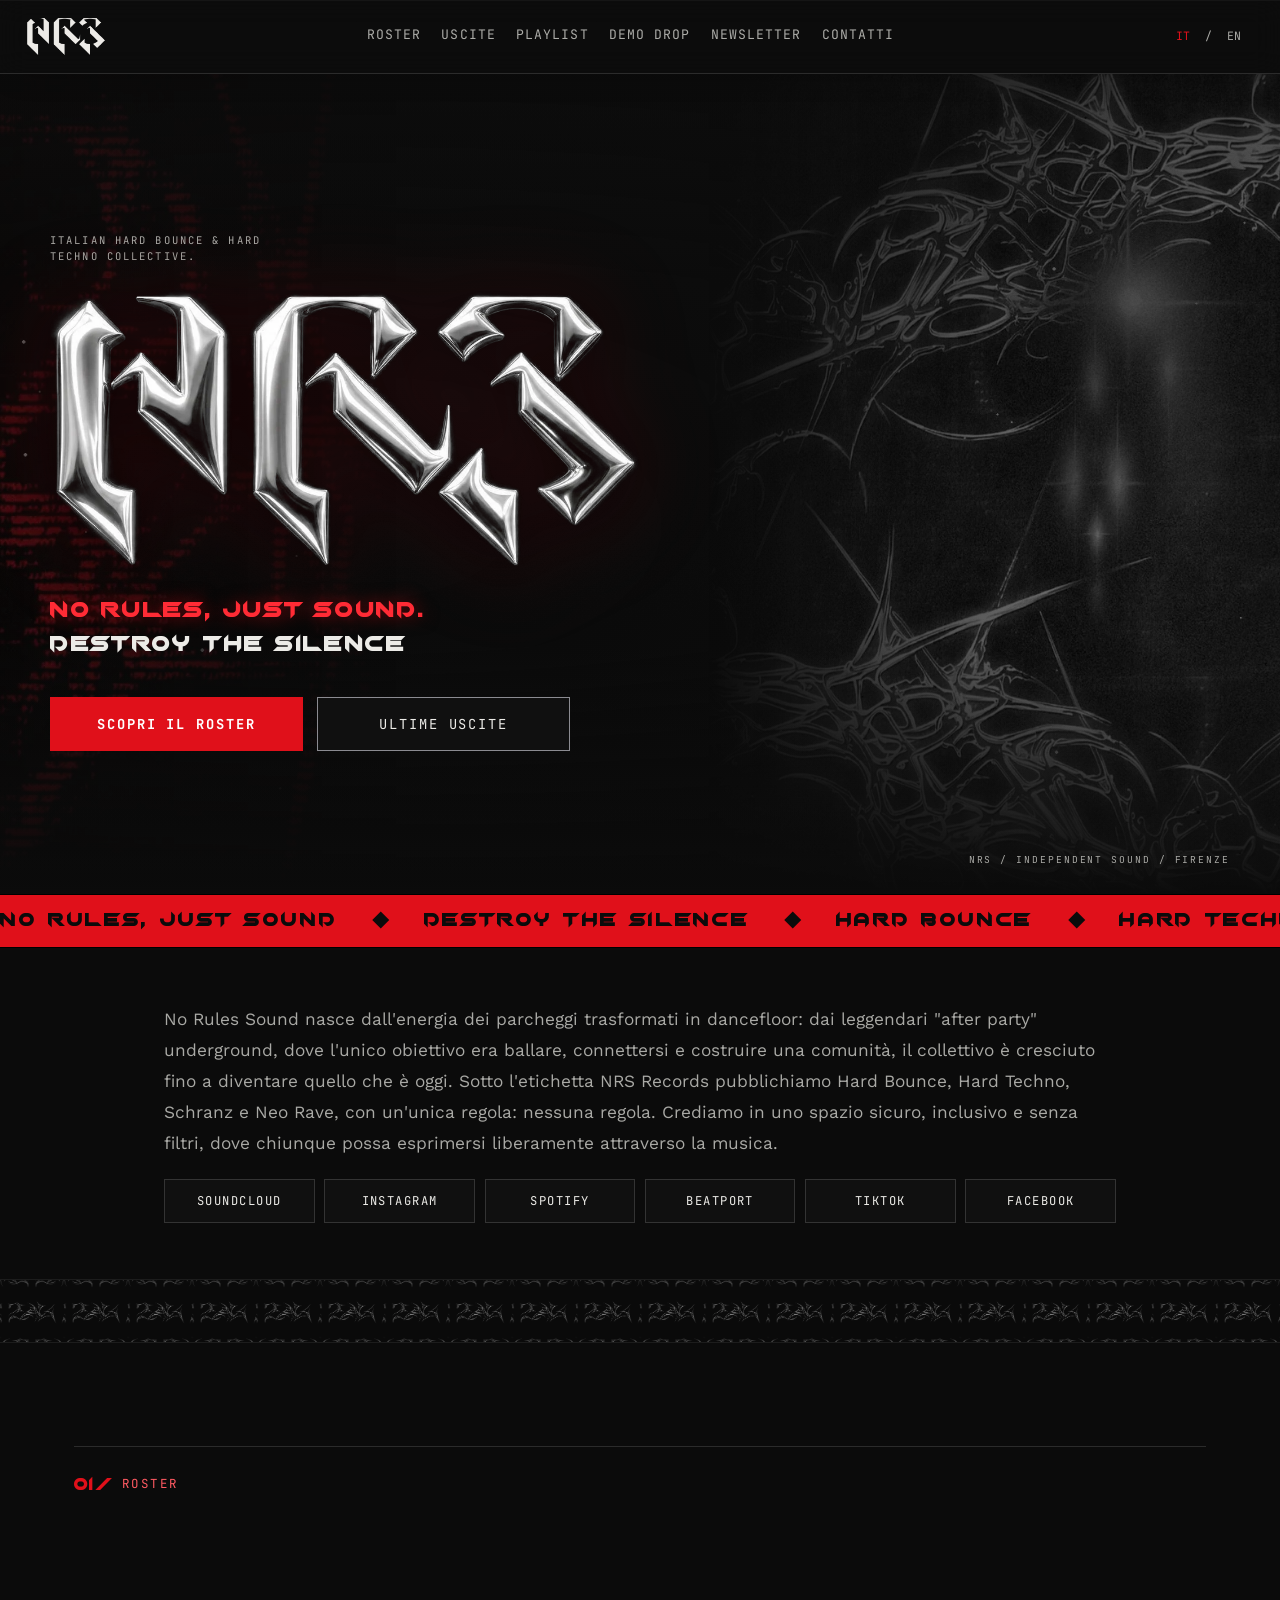
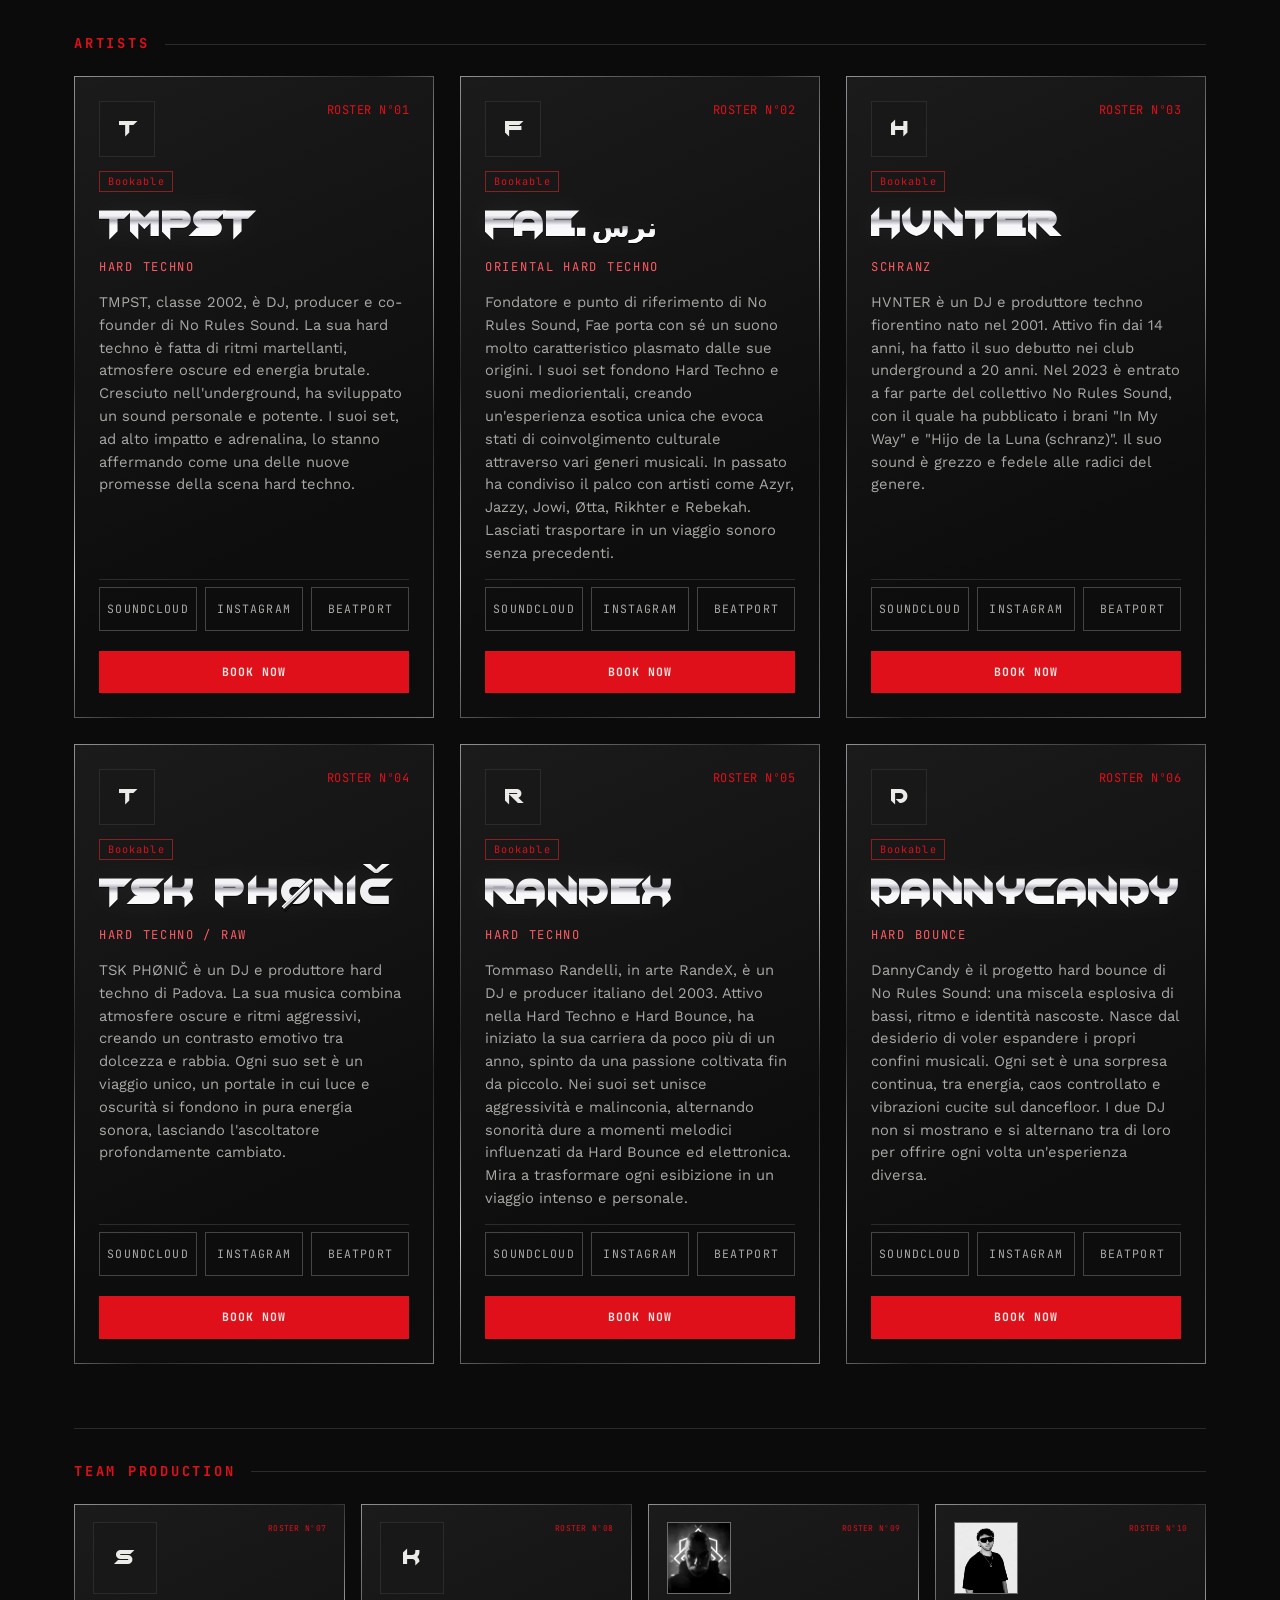
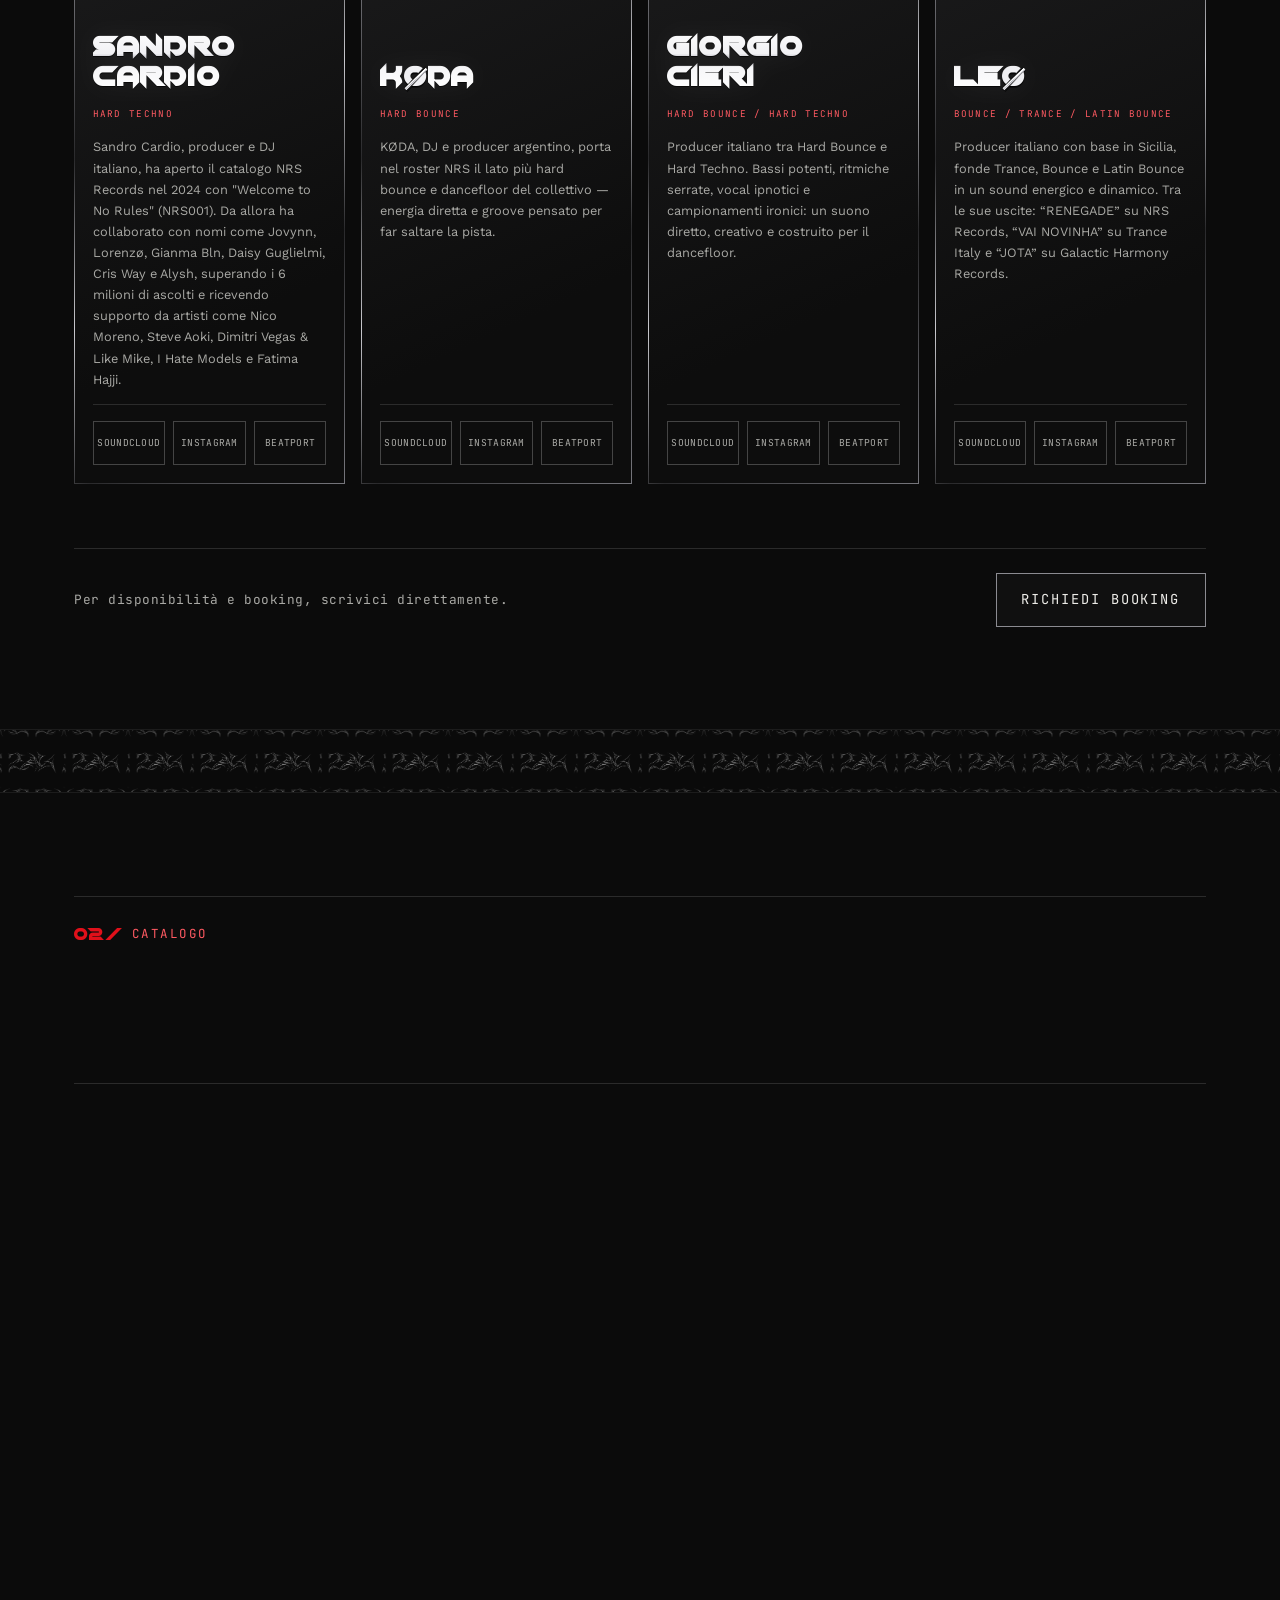
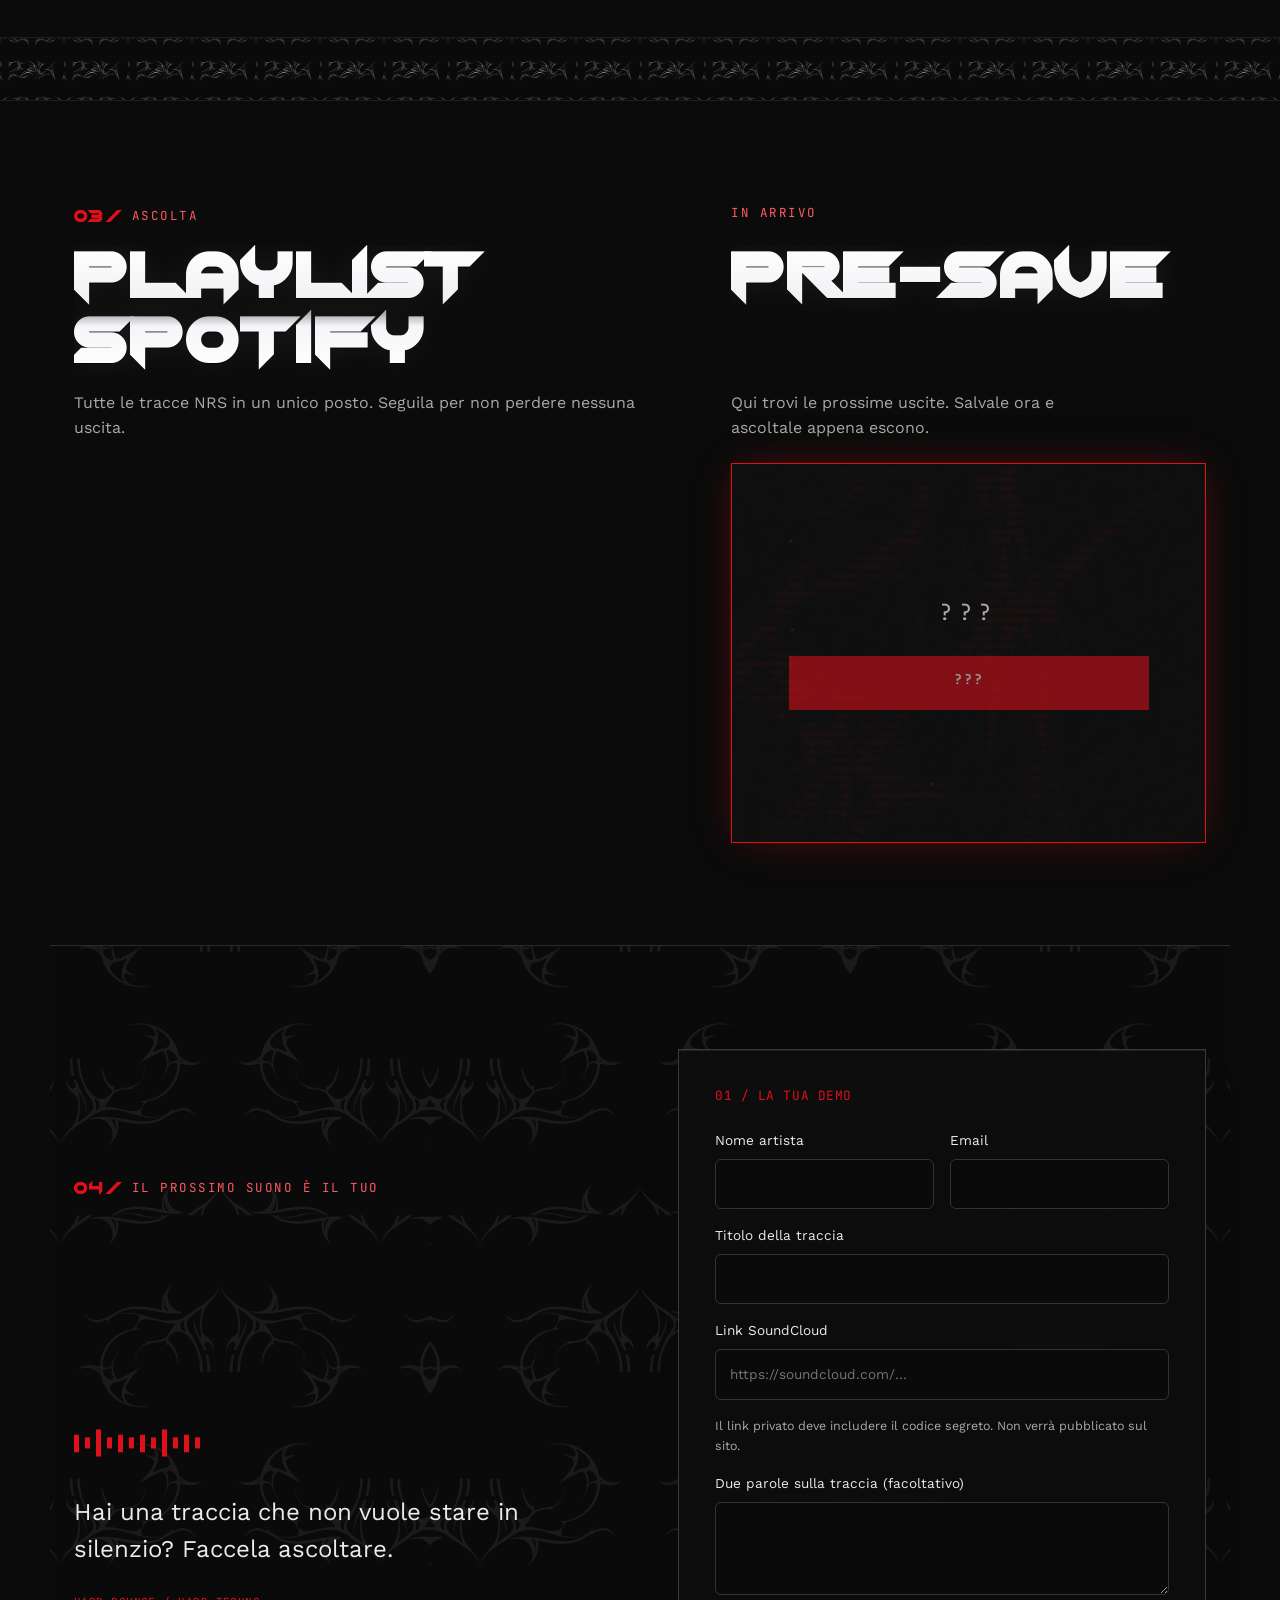
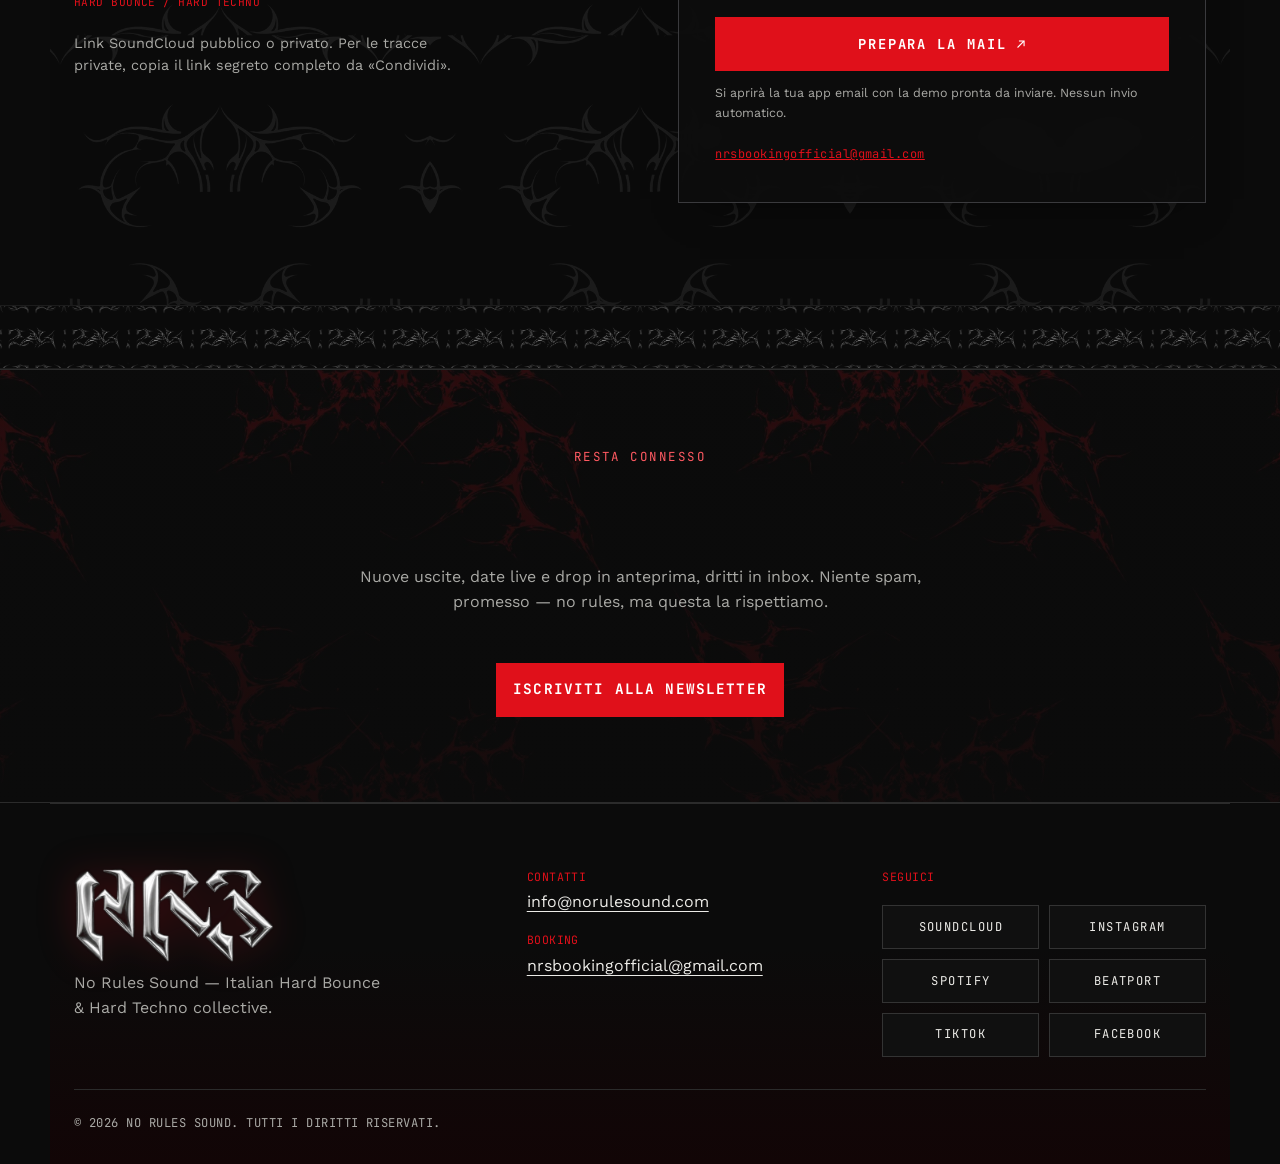
<file: index.html>
<!DOCTYPE html>
<html lang="it">
<head>
<meta charset="UTF-8">
<meta name="viewport" content="width=device-width, initial-scale=1.0">
<title>NO RULES SOUND — Hard Bounce / Hard Techno Collective</title>
<meta name="description" content="No Rules Sound — collettivo ed etichetta Hard Bounce / Hard Techno. Roster artisti, uscite, playlist e contatti.">

<!-- Open Graph -->
<meta property="og:title" content="NO RULES SOUND">
<meta property="og:description" content="Italian Hard Bounce &amp; Hard Techno collective.">
<meta property="og:type" content="website">
<meta property="og:url" content="https://norulesound.com/">
<meta property="og:site_name" content="No Rules Sound">
<meta property="og:locale" content="it_IT">
<meta name="twitter:card" content="summary">
<meta name="twitter:title" content="No Rules Sound — Artists, releases & demo drop">
<meta name="twitter:description" content="Hard Bounce e Hard Techno. Scopri gli artisti NRS, ascolta le uscite e proponi la tua demo.">
<meta name="robots" content="index, follow, max-image-preview:large">
<link rel="canonical" href="https://norulesound.com/">
<link rel="alternate" type="text/plain" href="/llms.txt" title="No Rules Sound — riassunto per AI">
<script type="application/ld+json">
{"@context":"https://schema.org","@type":"Organization","@id":"https://norulesound.com/#organization","name":"No Rules Sound","alternateName":"NRS","url":"https://norulesound.com/","description":"Collettivo musicale ed etichetta Hard Bounce e Hard Techno.","sameAs":["https://soundcloud.com/no-rules-sound-label","https://www.instagram.com/norulesound/","https://open.spotify.com/artist/4ZYpceTd0FQmD7bLuEDhSO","https://www.tiktok.com/@no.rules.sound","https://www.facebook.com/people/NO-RULES-SOUND/61595334601881/"]}
</script>

<link rel="icon" type="image/png" sizes="32x32" href="/favicon-32.png">
<link rel="icon" href="/favicon.ico" sizes="any">
<link rel="icon" type="image/png" sizes="192x192" href="/icon-192.png">
<meta name="theme-color" content="#0b0b0b">
<link rel="apple-touch-icon" sizes="180x180" href="/apple-touch-icon.png">
<link rel="preconnect" href="https://fonts.googleapis.com">
<link rel="preconnect" href="https://fonts.gstatic.com" crossorigin>
<link href="https://fonts.googleapis.com/css2?family=JetBrains+Mono:wght@400;500;700&amp;family=Work+Sans:wght@400;500;600;700&amp;display=swap" rel="stylesheet">
<link rel="stylesheet" href="css/style.css">
<link rel="stylesheet" href="css/responsive.css">
<link rel="stylesheet" href="css/rebrand.css">
</head>
<body>
<div class="bg-blobs" aria-hidden="true"><i></i><i></i><i></i></div>

<!-- ============ NAV ============ -->
<header class="nav" id="nav">
  <a href="#top" class="nav__logo" aria-label="No Rules Sound — Home">
    <img src="assets/rebrand/logo-bone.webp" alt="NRS" width="120" height="58">
  </a>
  <button class="nav__toggle" id="navToggle" aria-label="Apri menu" data-i18n-aria="menuOpen" aria-expanded="false">
    <span></span><span></span><span></span>
  </button>
  <nav class="nav__links" id="navLinks">
    <a href="#roster">Roster</a>
    <a href="#uscite" data-i18n="navReleases">Uscite</a>
    <a href="#playlist">Playlist</a>
    <a href="#demo-drop">Demo Drop</a>
    <a href="#newsletter">Newsletter</a>
    <a href="#contatti" data-i18n="navContacts">Contatti</a>
  </nav>
  <div class="lang-switch" aria-label="Lingua" data-i18n-aria="languageLabel">
    <button type="button" data-lang="it" aria-pressed="true">IT</button>
    <span aria-hidden="true">/</span>
    <button type="button" data-lang="en" aria-pressed="false">EN</button>
  </div>
</header>

<!-- ============ HERO ============ -->
<section class="hero" id="top">
  <div class="hero__bg" aria-hidden="true">
    <img class="hero__layer hero__layer--red" src="assets/rebrand/thorns-red.webp" alt="" width="675" height="1200">
    <img class="hero__layer hero__layer--chrome" src="assets/rebrand/thorns-chrome.webp" alt="" width="736" height="1308">
  </div>
  <div class="hero__inner">
    <p class="eyebrow mono" id="heroEyebrow">Italian Hard Bounce / Hard Techno Collective</p>
    <h1 class="hero__title" id="heroTitle">NO RULES SOUND</h1>
    <img class="hero__brand" src="assets/rebrand/logo-chrome.webp" alt="NRS" width="1000" height="470" fetchpriority="high">
    <p class="hero__sub" id="heroSub">NO RULES, JUST SOUND.
DESTROY THE SILENCE</p>
    <div class="hero__cta">
      <a href="#roster" class="btn btn--primary" data-i18n="heroRoster">Scopri il roster</a>
      <a href="#uscite" class="btn btn--ghost" data-i18n="heroReleases">Ultime uscite</a>
    </div>
  </div>
  <p class="hero__tag mono" aria-hidden="true">NRS / INDEPENDENT SOUND / FIRENZE</p>
</section>

<div class="ticker" aria-hidden="true"><div class="ticker__track"><span>NO RULES, JUST SOUND <i></i> DESTROY THE SILENCE <i></i> HARD BOUNCE <i></i> HARD TECHNO <i></i> </span><span>NO RULES, JUST SOUND <i></i> DESTROY THE SILENCE <i></i> HARD BOUNCE <i></i> HARD TECHNO <i></i> </span></div></div>

<!-- ============ ABOUT ============ -->
<section class="about">
  <p class="about__text" id="aboutText">No Rules Sound è un collettivo musicale e un’etichetta: Hard Bounce e Hard Techno. Scopri il roster, ascolta le uscite NRS Records, richiedi un booking e proponi la tua musica con Demo Drop.</p>
  <div class="about__socials" id="socialRow"></div>
</section>

<div class="divider" aria-hidden="true"></div>

<!-- ============ ROSTER ============ -->
<section class="section" id="roster">
  <div class="section__head">
    <p class="eyebrow mono">Roster</p>
    <h2 class="section__title" data-i18n="artistsTitle">Gli artisti</h2>
  </div>
  <div class="roster-group">
    <h3 class="roster-group__title mono" data-i18n="bookingArtists">Artists</h3>
    <div class="roster-grid" id="artistsGrid"><!-- generato via JS --></div>
  </div>
  <div class="roster-group">
    <h3 class="roster-group__title mono" data-i18n="productionTeam">Team Production</h3>
    <div class="roster-grid" id="productionGrid"><!-- generato via JS --></div>
  </div>
  <div class="roster__cta">
    <p class="mono" data-i18n="bookingSupport">Per disponibilità e booking, scrivici direttamente.</p>
    <a class="btn btn--ghost" id="rosterBookingCta" data-i18n="bookingAll">Richiedi booking</a>
  </div>
</section>

<div class="divider" aria-hidden="true"></div>

<!-- ============ USCITE ============ -->
<section class="section" id="uscite">
  <div class="section__head">
    <p class="eyebrow mono" data-i18n="catalogLabel">Catalogo</p>
    <h2 class="section__title" data-i18n="releasesTitle">Ultime uscite</h2>
  </div>
  <div class="releases" id="releasesList"><!-- generato via JS --></div>
</section>

<div class="divider" aria-hidden="true"></div>

<!-- ============ PLAYLIST + PRESAVE ============ -->
<section class="section split" id="playlist">
  <div class="split__col">
    <p class="eyebrow mono" data-i18n="listenLabel">Ascolta</p>
    <h2 class="section__title section__title--sm">Playlist Spotify</h2>
    <p class="split__text" data-i18n="playlistText">Tutte le tracce NRS in un unico posto. Seguila per non perdere nessuna uscita.</p>
    <div id="spotifyEmbedWrap"><!-- generato via JS --></div>
  </div>
  <div class="split__col">
    <p class="eyebrow mono" data-i18n="comingLabel">In arrivo</p>
    <h2 class="section__title section__title--sm">Pre-save</h2>
    <p class="split__text split__text--presave" data-i18n="presaveText">Qui trovi le prossime uscite. Salvale ora e ascoltale appena escono.</p>
    <div id="presaveBox" class="presave-box"><!-- generato via JS --></div>
  </div>
</section>

<!-- ============ DEMO DROP ============ -->
<section class="section demo-drop" id="demo-drop" aria-labelledby="demoTitle">
  <div class="demo-drop__intro">
    <p class="eyebrow mono" data-i18n="demoEyebrow">Il prossimo suono è il tuo</p>
    <h2 class="section__title" id="demoTitle">DEMO<br><span>DROP.</span></h2>
    <div class="demo-signal" aria-hidden="true"><i></i><i></i><i></i><i></i><i></i><i></i><i></i><i></i><i></i><i></i><i></i><i></i></div>
    <p class="demo-drop__copy" data-i18n="demoCopy">Hai una traccia che non vuole stare in silenzio? Faccela ascoltare.</p>
    <p class="mono demo-drop__genres">HARD BOUNCE / HARD TECHNO</p>
    <p class="demo-drop__hint" data-i18n="demoHint">Link SoundCloud pubblico o privato. Per le tracce private, copia il link segreto completo da «Condividi».</p>
  </div>
  <form class="demo-form" id="demoForm" action="mailto:nrsbookingofficial@gmail.com" method="post">
    <p class="mono demo-form__heading" data-i18n="demoFormTitle">01 / La tua demo</p>
    <div class="demo-form__row">
      <label><span data-i18n="demoArtist">Nome artista</span><input name="artist" required maxlength="80" autocomplete="nickname"></label>
      <label><span>Email</span><input name="email" type="email" required maxlength="160" autocomplete="email"></label>
    </div>
    <label><span data-i18n="demoTrack">Titolo della traccia</span><input name="track" required maxlength="120"></label>
    <label><span data-i18n="demoLink">Link SoundCloud</span><input name="link" type="url" required maxlength="600" placeholder="https://soundcloud.com/…" aria-describedby="demoLinkHelp"></label>
    <p class="demo-form__note" id="demoLinkHelp" data-i18n="demoLinkHelp">Il link privato deve includere il codice segreto. Non verrà pubblicato sul sito.</p>
    <label><span data-i18n="demoMessage">Due parole sulla traccia (facoltativo)</span><textarea name="message" rows="3" maxlength="1000"></textarea></label>
    <button class="btn btn--primary" type="submit" data-i18n="demoSubmit">Prepara la mail ↗</button>
    <p class="demo-form__note" data-i18n="demoDelivery">Si aprirà la tua app email con la demo pronta da inviare. Nessun invio automatico.</p>
    <a class="demo-form__address mono" href="mailto:nrsbookingofficial@gmail.com">nrsbookingofficial@gmail.com</a>
    <p class="demo-form__status" id="demoStatus" role="status"></p>
    <noscript>Scrivi a nrsbookingofficial@gmail.com con nome artista e link SoundCloud.</noscript>
  </form>
</section>

<!-- ============ NEWSLETTER ============ -->
<div class="hero__stripe newsletter__stripe" aria-hidden="true"></div>
<section class="section newsletter" id="newsletter">
  <p class="eyebrow mono" data-i18n="stayConnected">Resta connesso</p>
  <h2 class="section__title">Newsletter</h2>
  <p class="split__text" data-i18n="newsletterText">Nuove uscite, date live e drop in anteprima, dritti in inbox. Niente spam, promesso — no rules, ma questa la rispettiamo.</p>
  <div id="newsletterFormWrap"><!-- generato via JS --></div>
</section>

<!-- ============ CONTATTI / FOOTER ============ -->
<footer class="footer" id="contatti">
  <div class="footer__top">
    <div>
      <img class="footer__brand" src="assets/rebrand/logo-chrome.webp" alt="No Rules Sound" width="220" height="103" loading="lazy">
      <p class="footer__tag" data-i18n="footerTag">No Rules Sound — Italian Hard Bounce &amp; Hard Techno collective.</p>
    </div>
    <div class="footer__contacts">
      <p class="mono footer__label" data-i18n="navContacts">Contatti</p>
      <p id="footerEmail">—</p>
      <p class="mono footer__label">Booking</p>
      <p id="footerBooking">—</p>
    </div>
    <div class="footer__socials">
      <p class="mono footer__label" data-i18n="followLabel">Seguici</p>
      <div id="footerSocialRow" class="about__socials"></div>
    </div>
  </div>
  <div class="footer__bottom">
    <span>© <span id="year"></span> No Rules Sound. <span data-i18n="rights">Tutti i diritti riservati.</span></span>
  </div>
</footer>

<script src="js/data.js"></script>
<script src="js/security.js"></script>
<script src="js/main.js"></script>
</body>
</html>
</file>
<file: css/style.css>
/* ============================================================
   NO RULES SOUND — DESIGN TOKENS
   ============================================================ */
:root{
  --bg:            #0c0b09;
  --bg-raised:     #161310;
  --bg-raised-2:   #1f1b16;
  --paper:         #ECE7DB;
  --paper-dim:     #b9b3a3;
  --amber:         #FF2A2A;
  --amber-dim:     #b81f1f;
  --red:           #FF2A2A;
  --wire:          #34302a;

  --font-display:  'Chopsic', 'Arial Narrow', sans-serif;
  --font-mono:     'JetBrains Mono', ui-monospace, monospace;
  --font-body:      'Work Sans', system-ui, sans-serif;

  --container: 1180px;
  --gap: clamp(1rem, 2vw, 1.75rem);

  --glass-bg:        rgba(255,255,255,0.045);
  --glass-bg-strong: rgba(255,255,255,0.075);
  --glass-border:    rgba(255,255,255,0.10);
  --glass-blur:      16px;
}

@font-face{
  font-family: 'Chopsic';
  src: url('../assets/fonts/Chopsic.otf') format('opentype');
  font-display: swap;
  font-style: normal;
  font-weight: 400;
}

*, *::before, *::after{ box-sizing: border-box; }
html{ scroll-behavior: smooth; }
@media (prefers-reduced-motion: reduce){
  html{ scroll-behavior: auto; }
  *, *::before, *::after{ animation-duration: 0.001ms !important; animation-iteration-count: 1 !important; transition-duration: 0.001ms !important; }
}

body{
  margin:0;
  background: var(--bg);
  color: var(--paper);
  font-family: var(--font-body);
  font-size: 16px;
  line-height: 1.55;
  -webkit-font-smoothing: antialiased;
}
body::before{
  content:""; position:fixed; inset:0; z-index:-1; pointer-events:none;
  opacity:.32;
  background-image:radial-gradient(rgba(236,231,219,.12) .55px, transparent .65px);
  background-size:5px 5px;
  mask-image:linear-gradient(to bottom, #000, transparent 82%);
}
/* "Blob" di colore sfocati, fissi rispetto alla pagina: danno ai pannelli in
   vetro (glassmorphism) qualcosa di colorato da rifrangere dietro di sé. */
.bg-blobs{ position:fixed; inset:0; z-index:-2; overflow:hidden; pointer-events:none; }
.bg-blobs i{
  position:absolute; border-radius:50%; filter:blur(70px); opacity:.28;
  background:radial-gradient(circle, var(--red), transparent 70%);
}
.bg-blobs i:nth-child(1){ width:38vw; height:38vw; top:-8vw; left:-6vw; }
.bg-blobs i:nth-child(2){ width:30vw; height:30vw; top:35vh; right:-8vw; background:radial-gradient(circle, #ff8a3d, transparent 70%); opacity:.16; }
.bg-blobs i:nth-child(3){ width:34vw; height:34vw; bottom:-10vw; left:20vw; }
@media(prefers-reduced-motion:no-preference){
  .bg-blobs i{ animation: blob-float 22s ease-in-out infinite; }
  .bg-blobs i:nth-child(2){ animation-duration:28s; animation-delay:-6s; }
  .bg-blobs i:nth-child(3){ animation-duration:26s; animation-delay:-12s; }
  @keyframes blob-float{
    0%, 100%{ transform:translate(0,0) scale(1); }
    50%{ transform:translate(4vw,-3vw) scale(1.12); }
  }
}

img{ max-width:100%; display:block; }
a{ color: inherit; }
h1,h2,h3{ margin:0; font-family: var(--font-display); text-transform: uppercase; letter-spacing: 0.01em; }
p{ margin:0; }

.mono{ font-family: var(--font-mono); letter-spacing: 0.04em; }

.eyebrow{
  color: var(--amber);
  font-size: 0.78rem;
  text-transform: uppercase;
  letter-spacing: 0.18em;
  margin: 0 0 0.9rem 0;
}

/* ============================================================
   LAYOUT HELPERS
   ============================================================ */
.section{
  max-width: var(--container);
  margin: 0 auto;
  padding: clamp(4.5rem, 8vw, 7.5rem) 1.5rem;
}
.section__head{ margin-bottom: clamp(2.25rem, 4.5vw, 3.5rem); }
.section__title{
  font-size: clamp(2rem, 5vw, 3.2rem);
  line-height: 0.98;
}
.section__title--sm{ font-size: clamp(1.6rem, 3.4vw, 2.2rem); }

.divider{
  height: 10px;
  background: repeating-linear-gradient(
    -45deg,
    var(--amber) 0 14px,
    var(--bg) 14px 28px
  );
  opacity: 0.9;
}
@media(prefers-reduced-motion:no-preference){
  .divider{ animation: divider-march 14s linear infinite; }
  @keyframes divider-march{ from{ background-position: 0 0; } to{ background-position: -392px 0; } }
}

/* ============================================================
   NAV
   ============================================================ */
.nav{
  position: sticky; top:0; z-index: 50;
  display:flex; align-items:center; justify-content:space-between;
  padding: 0.9rem 1.5rem;
  background: rgba(12,11,9,0.5);
  backdrop-filter: blur(var(--glass-blur)) saturate(160%);
  -webkit-backdrop-filter: blur(var(--glass-blur)) saturate(160%);
  border-bottom: 1px solid var(--glass-border);
  box-shadow: 0 1px 0 rgba(255,255,255,.04) inset, 0 12px 30px -20px rgba(0,0,0,.6);
}
.nav__logo{
  font-family: var(--font-display);
  font-size: 1.4rem;
  letter-spacing: 0.06em;
  text-decoration:none;
  color: var(--paper);
  position: relative;
  display: inline-flex;
  align-items: center;
  white-space: nowrap;
  overflow: visible;
  flex-shrink: 0;
  width: auto;
  min-width: 76px;
  height: 42px;
}
.nav__logo::before,
.nav__logo::after{
  content: attr(data-text);
  position: absolute; inset: 0;
  pointer-events: none;
  opacity: 0;
  mix-blend-mode: screen;
}
.nav__logo::before{ color: var(--red); }
.nav__logo::after{ color: #00c8ff; }
@media(prefers-reduced-motion:no-preference){
  .nav__logo::before{ animation: logo-glitch-a 9s infinite; }
  .nav__logo::after{ animation: logo-glitch-b 9s infinite; }
  .nav__logo:hover::before{ animation: logo-glitch-a 0.5s infinite; }
  .nav__logo:hover::after{ animation: logo-glitch-b 0.5s infinite; }
  .nav__logo:hover{ text-shadow: 1px 0 0 rgba(255,42,42,.5), -1px 0 0 rgba(0,200,255,.35); }
}
@keyframes logo-glitch-a{
  0%, 94%, 100%{ opacity:0; transform:translate(0,0); clip-path:inset(0 0 100% 0); }
  95%{ opacity:.85; transform:translate(-2px,1px); clip-path:inset(10% 0 55% 0); }
  96%{ opacity:.85; transform:translate(2px,-1px); clip-path:inset(50% 0 15% 0); }
  97%{ opacity:0; transform:translate(0,0); clip-path:inset(0 0 100% 0); }
}
@keyframes logo-glitch-b{
  0%, 92%, 100%{ opacity:0; transform:translate(0,0); clip-path:inset(0 0 100% 0); }
  93%{ opacity:.7; transform:translate(2px,-1px); clip-path:inset(60% 0 5% 0); }
  94%{ opacity:.7; transform:translate(-2px,1px); clip-path:inset(15% 0 65% 0); }
  95%{ opacity:0; transform:translate(0,0); clip-path:inset(0 0 100% 0); }
}
.nav__links{
  display:flex; gap: clamp(1rem, 2.4vw, 2.2rem);
}
.lang-switch{
  display:flex; align-items:center; gap:0.3rem;
  margin-left: 1rem;
  font-family: var(--font-mono);
  font-size: 0.72rem;
  color: var(--paper-dim);
}
.lang-switch button{
  appearance:none; border:0; background:none; color:inherit; cursor:pointer;
  font:inherit; padding:0.3rem 0.2rem;
}
.lang-switch button[aria-pressed="true"]{ color:var(--amber); }
.lang-switch button:focus-visible{ outline:2px solid var(--amber); outline-offset:2px; }
.nav__links a{
  text-decoration:none;
  font-family: var(--font-mono);
  font-size: 0.82rem;
  text-transform: uppercase;
  letter-spacing: 0.08em;
  color: var(--paper-dim);
  padding: 0.3rem 0;
  border-bottom: 2px solid transparent;
  transition: color .15s ease, border-color .15s ease;
}
.nav__links a:hover, .nav__links a:focus-visible{
  color: var(--amber);
  border-color: var(--amber);
}
.nav__links a.is-active{ color:var(--paper); border-color:var(--amber); }
.nav__toggle{
  display:none;
  flex-direction:column; gap:5px;
  background:none; border:none; cursor:pointer; padding: 0.4rem;
}
.nav__toggle span{ width:22px; height:2px; background: var(--paper); display:block; }

@media (max-width: 720px){
  .nav{ flex-wrap:wrap; }
  .nav__toggle{ display:flex; }
  .nav__links{
    position:absolute; top:100%; left:0; right:0;
    background: var(--bg-raised);
    flex-direction:column; gap:0;
    border-bottom: 1px solid var(--wire);
    max-height:0; overflow:hidden;
    transition: max-height .25s ease;
  }
  .nav__links.is-open{ max-height: 320px; }
  .nav__links a{
    padding: 1rem 1.5rem;
    border-bottom: 1px solid var(--wire);
  }
  .lang-switch{ order:2; margin-left:auto; margin-right:0.8rem; }
  .nav__toggle{ order:3; }
  .nav__logo{ order:1; }
}

/* ============================================================
   HERO
   ============================================================ */
.hero{
  position: relative;
  min-height: min(88vh, 760px);
  display:flex; flex-direction:column; align-items:center; justify-content:center;
  text-align:center;
  padding: 4rem 1.5rem;
  overflow:hidden;
  background:
    radial-gradient(ellipse at 50% 20%, rgba(255,42,42,0.14), transparent 60%),
    var(--bg);
}
.hero::before{
  content:""; position:absolute; inset:-25%; pointer-events:none;
  background:radial-gradient(circle at 50% 25%, rgba(255,42,42,.12), transparent 30%);
  filter:blur(14px); opacity:.72;
}
.hero__stripe{
  position:absolute; left:0; right:0; height: 10px;
  background: repeating-linear-gradient(-45deg, var(--amber) 0 14px, var(--bg) 14px 28px);
}
.hero__stripe--top{ top:0; }
.hero__stripe--bottom{ bottom:0; }
.hero__canvas{
  position:absolute; inset:0; width:100%; height:100%;
  z-index:0; opacity:.85; pointer-events:none; mix-blend-mode:screen;
}
.hero__inner{
  max-width: 900px;
  position:relative; z-index:1;
  transform: perspective(1200px) rotateX(var(--tilt-y, 0deg)) rotateY(var(--tilt-x, 0deg));
  transition: transform .35s cubic-bezier(.2,.75,.25,1);
  will-change: transform;
}
.hero{ perspective: 1200px; }
.hero::after{
  content:""; position:absolute; inset:0; pointer-events:none; z-index:1;
  background: linear-gradient(180deg, transparent 0%, rgba(255,42,42,.06) 45%, transparent 100%);
  background-size: 100% 240%;
}
@media(prefers-reduced-motion:no-preference){
  .hero::after{ animation: scan-sweep 6s linear infinite; }
  @keyframes scan-sweep{ 0%{ background-position:0 -140%; } 100%{ background-position:0 240%; } }
}
@media (prefers-reduced-motion: reduce), (pointer: coarse){
  .hero__inner{ transform:none !important; transition:none; }
}

.hero__title{
  font-size: clamp(3rem, 12vw, 7.5rem);
  line-height: 0.92;
  color: var(--paper);
  position: relative;
  isolation: isolate;
  margin: 0.4rem 0 1.1rem;
  text-shadow:
    3px 0 0 rgba(255,42,42,0.55),
    -3px 0 0 rgba(0,200,255,0.25);
}
@keyframes glitch-flicker{
  0%, 92%, 100% { text-shadow: 3px 0 0 rgba(255,42,42,0.55), -3px 0 0 rgba(0,200,255,0.25); transform: translate(0,0); }
  93% { text-shadow: -4px 0 0 rgba(255,42,42,0.7), 4px 0 0 rgba(0,200,255,0.4); transform: translate(-2px,1px); }
  95% { text-shadow: 4px 1px 0 rgba(255,42,42,0.6), -3px -1px 0 rgba(0,200,255,0.35); transform: translate(2px,-1px); }
  97% { text-shadow: 3px 0 0 rgba(255,42,42,0.55), -3px 0 0 rgba(0,200,255,0.25); transform: translate(0,0); }
}
.hero__title{ animation: glitch-flicker 6.5s infinite; }
.hero__title::before,
.hero__title::after{
  content: attr(data-text);
  position: absolute; inset: 0;
  pointer-events: none;
  opacity: 0;
  mix-blend-mode: screen;
  z-index: -1;
}
.hero__title::before{ color: var(--red); }
.hero__title::after{ color: #00c8ff; }
@media(prefers-reduced-motion:no-preference){
  .hero__title::before{ animation: title-glitch-a 6.5s infinite; }
  .hero__title::after{ animation: title-glitch-b 6.5s infinite; }
}
@keyframes title-glitch-a{
  0%, 92%, 100%{ opacity:0; transform:translate(0,0); clip-path:inset(0 0 100% 0); }
  93%{ opacity:.85; transform:translate(-6px,2px); clip-path:inset(8% 0 58% 0); }
  94%{ opacity:.7; transform:translate(4px,-2px); clip-path:inset(52% 0 18% 0); }
  95%{ opacity:.6; transform:translate(-3px,0); clip-path:inset(28% 0 44% 0); }
  96%{ opacity:0; transform:translate(0,0); clip-path:inset(0 0 100% 0); }
}
@keyframes title-glitch-b{
  0%, 90%, 100%{ opacity:0; transform:translate(0,0); clip-path:inset(0 0 100% 0); }
  91%{ opacity:.75; transform:translate(6px,-1px); clip-path:inset(64% 0 6% 0); }
  92%{ opacity:.6; transform:translate(-4px,1px); clip-path:inset(14% 0 68% 0); }
  93%{ opacity:.5; transform:translate(3px,0); clip-path:inset(38% 0 34% 0); }
  94%{ opacity:0; transform:translate(0,0); clip-path:inset(0 0 100% 0); }
}

.hero__sub{
  color: var(--paper-dim);
  font-size: clamp(1rem, 2vw, 1.25rem);
  max-width: 560px;
  margin: 0 auto;
  white-space: pre-line;
}
.hero__cta{
  margin-top: 2.4rem;
  display:flex; gap: 1rem; justify-content:center; flex-wrap:wrap;
}

/* ============================================================
   BUTTONS
   ============================================================ */
.btn{
  display:inline-flex;
  align-items:center;
  justify-content:center;
  min-height:48px;
  font-family: var(--font-mono);
  font-size: 0.82rem;
  letter-spacing: 0.08em;
  text-transform: uppercase;
  text-decoration:none;
  padding: 0.9rem 1.55rem;
  border: 1px solid var(--amber);
  box-shadow: 4px 4px 0 transparent;
  transition: background .18s ease, color .18s ease, transform .18s ease, box-shadow .18s ease;
}
.btn:hover{ transform: translate(-2px,-2px); box-shadow:4px 4px 0 var(--amber-dim); }
.btn--primary{ background: var(--amber); color: var(--bg); font-weight:700; }
.btn--primary:hover{ background: #ff4d4d; }
.btn--ghost{
  background: var(--glass-bg);
  backdrop-filter: blur(var(--glass-blur));
  -webkit-backdrop-filter: blur(var(--glass-blur));
  color: var(--paper);
}
.btn--ghost:hover{ background: rgba(255,42,42,0.14); color:var(--amber); }
.btn--full{ display:block; text-align:center; width:100%; }
.btn:focus-visible{ outline: 2px solid var(--paper); outline-offset: 2px; }

/* ============================================================
   ABOUT
   ============================================================ */
.about{
  max-width: 780px;
  margin: 0 auto;
  padding: clamp(2rem, 4vw, 3rem) 1.5rem;
  text-align:center;
}
.about__text{ color: var(--paper-dim); font-size: clamp(1rem, 1.5vw, 1.08rem); line-height:1.62; }
.about__socials{
  margin-top: 1.25rem;
  display:flex; gap: 1.1rem; justify-content:center; flex-wrap:wrap;
}
.social-pill{
  font-family: var(--font-mono);
  font-size: 0.76rem;
  letter-spacing: 0.06em;
  text-transform: uppercase;
  text-decoration:none;
  color: var(--paper);
  background: var(--glass-bg);
  backdrop-filter: blur(var(--glass-blur));
  -webkit-backdrop-filter: blur(var(--glass-blur));
  border: 1px solid var(--glass-border);
  border-radius: 999px;
  padding: 0.5rem 0.9rem;
  transition: border-color .15s ease, color .15s ease;
}
.social-pill:hover{ border-color: var(--amber); color: var(--amber); }

/* ============================================================
   ROSTER
   ============================================================ */
.roster-grid{
  display:grid;
  grid-template-columns: repeat(auto-fill, minmax(280px, 1fr));
  gap: var(--gap);
}
.roster-group + .roster-group{ margin-top: clamp(4rem, 8vw, 6.5rem); }
.roster-group__title{
  display:flex;
  align-items:center;
  gap:1rem;
  margin:0 0 1.35rem;
  color:var(--amber);
  font-size:0.82rem;
  letter-spacing:0.13em;
  text-transform:uppercase;
}
.roster-group__title::after{ content:""; height:1px; flex:1; background:var(--wire); }
.artist-card{
  background: linear-gradient(155deg, var(--glass-bg-strong), var(--glass-bg) 60%);
  backdrop-filter: blur(var(--glass-blur)) saturate(140%);
  -webkit-backdrop-filter: blur(var(--glass-blur)) saturate(140%);
  border: 1px solid var(--glass-border);
  border-radius: 12px;
  min-height: 410px;
  padding: 1.5rem;
  display:flex; flex-direction:column; gap: 0.9rem;
  position:relative;
  overflow:hidden;
  transform-style: preserve-3d;
  box-shadow: inset 0 1px 0 rgba(255,255,255,.08), 0 18px 40px -22px rgba(0,0,0,.65);
  transition: border-color .22s ease, transform .18s cubic-bezier(.2,.75,.25,1), box-shadow .22s ease, background .22s ease;
}
.artist-card::before{
  content:""; position:absolute; inset:0 auto 0 0; width:3px;
  background:var(--amber); transform:scaleY(0); transform-origin:bottom;
  transition:transform .22s ease;
  z-index:2;
}
.artist-card::after{
  content:""; position:absolute; inset:0; pointer-events:none; z-index:3;
  background: radial-gradient(circle at var(--px,50%) var(--py,50%), rgba(255,255,255,.14), transparent 55%);
  opacity:0; transition:opacity .25s ease;
}
@media(hover:hover) and (pointer:fine) and (prefers-reduced-motion:no-preference){
  #roster .artist-card.is-tilting{
    transition: box-shadow .18s ease;
    transform: perspective(800px) rotateX(var(--ry,0deg)) rotateY(var(--rx,0deg)) translateY(-5px) translateZ(0);
  }
  .artist-card.is-tilting::after{ opacity:1; }
}
.artist-card:hover{
  border-color: rgba(255,42,42,.55);
  background: linear-gradient(155deg, rgba(255,42,42,.09), var(--glass-bg) 65%);
  transform: translateY(-5px);
  box-shadow: inset 0 1px 0 rgba(255,255,255,.12), 0 24px 48px -20px rgba(255,42,42,.28), 0 18px 40px -22px rgba(0,0,0,.7);
}
.artist-card:hover::before{ transform:scaleY(1); }
.artist-card__id{
  font-family: var(--font-mono);
  font-size: 0.75rem;
  color: var(--amber);
}
.artist-card__status{
  align-self:flex-start;
  padding:.26rem .48rem;
  border:1px solid rgba(255,42,42,.48);
  color:var(--amber);
  font-size:.64rem;
  letter-spacing:.11em;
  line-height:1;
}
.artist-card__mono{
  width: 56px; height: 56px;
  display:flex; align-items:center; justify-content:center;
  font-family: var(--font-display);
  font-size: 1.3rem;
  background: var(--bg-raised-2);
  border: 1px solid var(--wire);
  color: var(--paper);
}
.artist-card__photo-frame{
  width: 72px; height: 72px;
  overflow: hidden;
  border: 1px solid var(--wire);
  transition: border-color .2s ease, box-shadow .25s ease;
}
.artist-card:hover .artist-card__photo-frame{
  border-color: var(--amber);
  box-shadow: 0 0 0 3px rgba(255,42,42,.12);
}
.artist-card__photo{
  width: 100%; height: 100%;
  object-fit: cover;
  display:block;
  filter: grayscale(1) contrast(1.05);
  transform: scale(1);
  transition: filter .3s ease, transform .5s cubic-bezier(.16,1,.3,1);
}
.artist-card:hover .artist-card__photo{
  filter: grayscale(0) contrast(1.1) saturate(1.1);
  transform: scale(1.22) rotate(-1deg);
}
.artist-card__name{
  font-size: 1.35rem;
  line-height: 1.05;
}
.artist-card__genre{
  font-family: var(--font-mono);
  font-size: 0.72rem;
  letter-spacing: 0.06em;
  text-transform: uppercase;
  color: var(--amber);
}
.artist-card__bio{
  color: var(--paper-dim);
  font-size: 0.92rem;
  flex-grow:1;
}
.artist-card__links{
  display:flex; gap: 0.7rem; flex-wrap:wrap;
  padding-top: 0.4rem;
  border-top: 1px solid var(--wire);
}
.artist-card__links a{
  font-family: var(--font-mono);
  font-size: 0.72rem;
  text-transform: uppercase;
  letter-spacing: 0.05em;
  text-decoration:none;
  color: var(--paper-dim);
}
.artist-card__links a:hover{ color: var(--amber); }
.artist-card__booking{
  display:block;
  margin-top:0.35rem;
  padding:0.72rem 0.9rem;
  border:1px solid var(--amber);
  background:var(--amber);
  color:var(--bg);
  font-family:var(--font-mono);
  font-size:0.72rem;
  font-weight:700;
  letter-spacing:0.08em;
  text-align:center;
  text-decoration:none;
  transition:background .18s ease, color .18s ease, transform .18s ease, box-shadow .18s ease;
}
.artist-card__booking:hover{ background:transparent; color:var(--amber); transform:translate(-2px,-2px); box-shadow:3px 3px 0 var(--amber-dim); }
.roster__cta{
  display:flex; align-items:center; justify-content:space-between; gap:1.25rem; flex-wrap:wrap;
  margin-top:clamp(3rem, 5vw, 4.5rem); padding-top:1.5rem; border-top:1px solid var(--wire);
}
.roster__cta p{ color:var(--paper-dim); font-size:.8rem; }

/* Entrate progressive: solo CSS/JS nativi, quindi compatibili con Cloudflare Pages. */
@media (prefers-reduced-motion: no-preference){
  .is-loaded .hero__inner > *{
    animation:hero-rise .7s cubic-bezier(.2,.75,.25,1) both;
  }
  .is-loaded .hero__inner > :nth-child(1){ animation-delay:.08s; }
  .is-loaded .hero__inner > :nth-child(2){ animation-delay:.16s; }
  .is-loaded .hero__inner > :nth-child(3){ animation-delay:.28s; }
  .is-loaded .hero__inner > :nth-child(4){ animation-delay:.38s; }
  .is-animated .reveal{
    opacity:0;
    transform: perspective(900px) rotateX(10deg) translateY(26px);
    transition:opacity .7s ease, transform .7s cubic-bezier(.2,.75,.25,1);
  }
  .is-animated .reveal.is-visible{ opacity:1; transform: perspective(900px) rotateX(0deg) translateY(0); }
  .is-animated .section__title.reveal{
    clip-path: inset(0 0 100% 0);
    transition: clip-path .8s cubic-bezier(.16,1,.3,1), opacity .8s ease, transform .8s cubic-bezier(.16,1,.3,1);
  }
  .is-animated .section__title.reveal.is-visible{ clip-path: inset(0); }
  .is-animated .artist-card.reveal:nth-child(2){ transition-delay:.06s; }
  .is-animated .artist-card.reveal:nth-child(3){ transition-delay:.12s; }
  .is-animated .artist-card.reveal:nth-child(4){ transition-delay:.18s; }
  .is-animated .artist-card.reveal:nth-child(5){ transition-delay:.24s; }
  .is-animated .artist-card.reveal:nth-child(6){ transition-delay:.3s; }
  .hero__stripe{ animation:stripe-pulse 4.5s ease-in-out infinite, divider-march 14s linear infinite; }
  @keyframes stripe-pulse{ 50%{ opacity:.62; } }
  @keyframes hero-rise{ from{ opacity:0; transform:translateY(22px); } to{ opacity:1; transform:translateY(0); } }
}

/* ============================================================
   RELEASES
   ============================================================ */
.releases{
  display:flex; flex-direction:column;
  border-top: 1px solid var(--wire);
  content-visibility:auto;
  contain-intrinsic-size:500px;
}
.release-row{
  display:grid;
  grid-template-columns: 90px 1fr auto;
  align-items:center;
  gap: 1.2rem;
  padding: 1.3rem 0.5rem;
  border-bottom: 1px solid var(--wire);
}
.release-row__cat{
  font-family: var(--font-mono);
  color: var(--amber);
  font-size: 0.85rem;
}
.release-row__title{ font-size: 1.05rem; font-weight:600; }
.release-row__artist{ color: var(--paper-dim); font-size: 0.9rem; }
.release-row__date{
  font-family: var(--font-mono);
  color: var(--paper-dim);
  font-size: 0.8rem;
  white-space: nowrap;
}
.release-embed{
  grid-column: 1 / -1;
  margin-top: 0.6rem;
}
.release-embed iframe{ width:100%; border:0; display:block; }

@media (max-width: 560px){
  .release-row{ grid-template-columns: 1fr auto; }
  .release-row__cat{ grid-column: 1/2; }
}

/* ============================================================
   SPLIT (PLAYLIST + PRESAVE)
   ============================================================ */
.split{
  display:grid;
  grid-template-columns: minmax(0, 1.1fr) minmax(0, 0.9fr);
  gap: clamp(2.5rem, 6vw, 5rem);
  align-items:start;
}
.split__col{ min-width:0; }
@media (max-width: 760px){
  .split{ grid-template-columns: 1fr; }
}
.split__text{ color: var(--paper-dim); margin: 1rem 0 1.4rem; }
.split__text--presave{ max-width:38ch; margin-bottom:1rem; }
#spotifyEmbedWrap{ content-visibility:auto; contain-intrinsic-size:380px; }
#spotifyEmbedWrap iframe{ display:block; max-width:100%; }

.presave-box{
  display:flex;
  flex-direction:column;
  align-items:center;
  justify-content:center;
  margin-top:22.4px;
  border: 1px solid var(--glass-border);
  border-radius: 12px;
  background: linear-gradient(155deg, var(--glass-bg-strong), var(--glass-bg) 60%);
  backdrop-filter: blur(var(--glass-blur)) saturate(140%);
  -webkit-backdrop-filter: blur(var(--glass-blur)) saturate(140%);
  box-shadow: inset 0 1px 0 rgba(255,255,255,.08), 0 18px 40px -22px rgba(0,0,0,.6);
  min-height:380px;
  width:100%;
  padding:2rem;
  text-align:center;
}
.presave-box__meta{ display:flex; flex-direction:column; align-items:center; gap:1.15rem; margin-bottom:1.75rem; }
.presave-box__cover{
  width:176px; height:176px; flex:0 0 176px; object-fit:cover;
  border:1px solid var(--wire); background:var(--bg);
  box-shadow:8px 8px 0 rgba(255,42,42,.16);
}
.presave-box__track{ font-family: var(--font-mono); font-size:0.85rem; color: var(--paper-dim); margin-bottom: 0.9rem; }
.presave-box__meta .presave-box__track{ margin:0; line-height:1.45; max-width:30ch; }
.presave-box .btn{ min-height:48px; width:min(100%, 360px); padding-top:.75rem; padding-bottom:.75rem; }
.presave-box__empty{ color: var(--paper-dim); font-size: 0.95rem; }

/* ============================================================
   NEWSLETTER
   ============================================================ */
.newsletter{
  position: relative;
  background: var(--bg-raised);
  text-align:center;
  max-width: none;
  padding: clamp(3.25rem, 6vw, 5rem) 0;
}
.newsletter > *:not(.hero__stripe){
  max-width: 640px;
  margin-left:auto; margin-right:auto;
  padding-left: 1.5rem; padding-right: 1.5rem;
}
.newsletter__stripe{ position:static; display:block; height:10px; }

.nl-form{
  display:flex; gap: 0.7rem; flex-wrap:wrap;
  margin-top: 1.6rem;
}
.nl-form input[type="email"]{
  flex: 1 1 260px;
  background: var(--glass-bg);
  backdrop-filter: blur(var(--glass-blur));
  -webkit-backdrop-filter: blur(var(--glass-blur));
  border: 1px solid var(--glass-border);
  border-radius: 8px;
  color: var(--paper);
  font-family: var(--font-mono);
  font-size: 0.9rem;
  padding: 0.9rem 1rem;
}
.nl-form input[type="email"]:focus-visible{ outline: 2px solid var(--amber); }
.nl-form button{
  font-family: var(--font-mono);
  text-transform: uppercase;
  letter-spacing: 0.06em;
  font-size: 0.82rem;
  background: var(--amber);
  color: var(--bg);
  border: 1px solid var(--amber);
  padding: 0.9rem 1.5rem;
  cursor:pointer;
}
.nl-form button:hover{ background:#ff4d4d; }
.nl-fallback{ color: var(--paper-dim); font-size: 0.9rem; margin-top: 1.2rem; }
.nl-fallback a{ color: var(--amber); text-decoration: underline; }

/* ============================================================
   FOOTER
   ============================================================ */
.footer{
  max-width: var(--container);
  margin: 0 auto;
  padding: clamp(2.5rem, 6vw, 4rem) 1.5rem 2rem;
}
.footer__top{
  display:grid;
  grid-template-columns: 1.3fr 1fr 1fr;
  gap: 2rem;
  padding-bottom: 2rem;
  border-bottom: 1px solid var(--wire);
}

@media (max-width: 700px){
  .artist-card{ min-height:0; }
  .btn{ width:100%; }
  .hero__cta{ width:100%; }
  .hero__cta .btn{ max-width:360px; }
  .roster__cta{ align-items:stretch; }
  .roster__cta .btn{ width:100%; }
}
@media (max-width: 480px){
  .nav{ padding:.75rem 1rem; }
  .hero{ min-height:78dvh; padding:3rem 1rem; }
  .section{ padding-left:1rem; padding-right:1rem; }
  .roster-grid{ grid-template-columns:1fr; }
  .artist-card{ padding:1.25rem; }
  .split{ gap:3rem; }
  .presave-box{ min-height:0; padding:1.75rem 1rem; }
  .presave-box__cover{ width:140px; height:140px; flex-basis:140px; }
}
@media (max-width: 700px){
  .footer__top{ grid-template-columns: 1fr; }
}
.demo-drop{ display:grid; grid-template-columns:minmax(0,1fr) minmax(0,1fr); gap:clamp(2rem,6vw,5rem); border-top:1px solid var(--wire); }
.demo-drop__intro{ align-self:center; }
.demo-drop .section__title{ font-size:clamp(3.5rem,7vw,6.5rem); line-height:.98; }
.demo-drop .section__title span{ color:var(--amber); }
.demo-drop__copy{ font-size:clamp(1.15rem,2vw,1.5rem); max-width:30ch; margin:1.5rem 0; }
.demo-drop__genres{ font-size:.7rem; color:var(--amber); line-height:1.8; }
.demo-drop__hint{ color:var(--paper-dim); max-width:43ch; font-size:.9rem; margin-top:1.2rem; }
.demo-signal{ display:flex; align-items:center; gap:6px; height:54px; margin-top:1.5rem; }
.demo-signal i{ width:5px; height:65%; background:var(--amber); transform:scaleY(.5); }
.demo-signal i:nth-child(3n){ height:100%; }
.demo-signal i:nth-child(2n){ height:40%; }
.demo-form{
  min-width:0; border:1px solid var(--glass-border); border-top:3px solid var(--amber);
  border-radius: 12px;
  padding:clamp(1.25rem,3vw,2.25rem);
  background: linear-gradient(155deg, var(--glass-bg-strong), var(--glass-bg) 60%);
  backdrop-filter: blur(var(--glass-blur)) saturate(140%);
  -webkit-backdrop-filter: blur(var(--glass-blur)) saturate(140%);
  box-shadow: inset 0 1px 0 rgba(255,255,255,.08), 0 18px 40px -22px rgba(0,0,0,.6);
}
.demo-form__heading{ color:var(--amber); font-size:.8rem; text-transform:uppercase; margin-bottom:1.5rem; }
.demo-form__row{ display:grid; grid-template-columns:1fr 1fr; gap:1rem; }
.demo-form label{ display:block; min-width:0; margin-bottom:1rem; font-size:.85rem; }
.demo-form label span{ display:block; margin-bottom:.5rem; }
.demo-form input,.demo-form textarea{ width:100%; min-width:0; padding:.85rem; font:inherit; color:var(--paper); background:rgba(0,0,0,.2); border:1px solid var(--glass-border); border-radius:6px; }
.demo-form textarea{ resize:vertical; }
.demo-form input:focus-visible,.demo-form textarea:focus-visible{ outline:2px solid var(--amber); outline-offset:2px; }
.demo-form .btn{ width:100%; cursor:pointer; }
.demo-form__note{ color:var(--paper-dim); font-size:.78rem; margin:.8rem 0 1.1rem; line-height:1.6; }
.demo-form__address{ display:inline-block; font-size:.75rem; overflow-wrap:anywhere; color:var(--amber); }
.demo-form__status{ font-size:.85rem; margin-top:1rem; }
.demo-form__status:empty{ display:none; }
@media(max-width:900px){ .nav__links{ gap:1rem; } }
@media(max-width:760px){ .demo-drop{ grid-template-columns:1fr; } .demo-form__row{ grid-template-columns:1fr; gap:0; } .demo-form input,.demo-form textarea{ font-size:16px; } }
@media(prefers-reduced-motion:no-preference){
  .is-loaded .hero__inner .hero__title{ animation:hero-mask 1.1s cubic-bezier(.16,1,.3,1) .15s both, glitch-flicker 6.5s 1.1s infinite; }
  @keyframes hero-mask{ from{ clip-path:inset(0 0 100% 0); transform:translateY(24px); opacity:0; } to{ clip-path:inset(0); transform:translateY(0); opacity:1; } }
  .demo-drop.is-visible .demo-signal i{ animation:demo-wave 1.2s ease-in-out 4 alternate; }
  .demo-signal i:nth-child(2n){ animation-delay:.2s; }
  .demo-signal i:nth-child(3n){ animation-delay:.4s; }
  @keyframes demo-wave{ to{ transform:scaleY(1); opacity:.5; } }
  .artist-card__photo{ transition:transform .5s cubic-bezier(.16,1,.3,1), filter .5s; }
  @media(hover:hover) and (pointer:fine){ .artist-card:hover .artist-card__photo{ transform:scale(1.22) rotate(-1deg); filter:contrast(1.1) saturate(1.1); } }
}
.footer__logo{ font-family: var(--font-display); font-size: 2rem; }
.footer__tag{ color: var(--paper-dim); margin-top: 0.6rem; max-width: 32ch; }
.footer__label{ font-size: 0.72rem; color: var(--amber); text-transform:uppercase; margin-bottom:0.3rem; }
.footer__contacts p:not(.footer__label){ margin-bottom: 1rem; word-break: break-word; }
.footer__bottom{
  padding-top: 1.5rem;
  color: var(--paper-dim);
  font-family: var(--font-mono);
  font-size: 0.76rem;
  text-transform: uppercase;
  letter-spacing: 0.04em;
}

/* Keyboard accessibility: skip navigation without changing the default layout. */
.skip-link{position:fixed;top:0;left:1rem;z-index:9999;transform:translateY(-150%);background:#ece7db;color:#0c0b09;padding:.7rem 1rem;font:700 1rem system-ui,sans-serif;text-decoration:none}
.skip-link:focus{transform:translateY(0)}
#main-content{display:block}
</file>
<file: css/responsive.css>
/* Responsive corrections: preserve the supplied ZIP's design. */
html{scroll-padding-top:90px}
/* A perspective rotation on tall sections projected them beyond the viewport. */
.is-animated .section.reveal,.is-animated .about.reveal{transform:translateY(24px)}
.is-animated .section.reveal.is-visible,.is-animated .about.reveal.is-visible{transform:none}
@media(max-width:1000px){
  .is-animated .artist-card.reveal{transform:translateY(20px)}
  .is-animated .artist-card.reveal.is-visible{transform:none}
}
/* Intrinsic sizing keeps the same composition at zoom and narrow widths. */
.section,.footer,.about,.hero{width:100%;min-width:0}
.newsletter{padding-inline:clamp(1rem,4vw,2rem)}
.split__col,#spotifyEmbedWrap,#presaveBox{min-width:0}
.presave-box__cover{max-width:100%;object-fit:cover;aspect-ratio:1}
.artist-card__links{flex-wrap:wrap}
.artist-card__id{overflow-wrap:anywhere;text-align:right}
.demo-form__address,.demo-form__status,.eyebrow{overflow-wrap:anywhere}
a:focus-visible,button:focus-visible,input:focus-visible,textarea:focus-visible{outline:2px solid var(--amber);outline-offset:4px}
@media(max-width:360px){
  .section,.footer,.about{padding-inline:1rem}
  .artist-card{padding:1rem}
  .artist-card__name{font-size:clamp(1.3rem,7vw,2rem)}
  .btn{padding-inline:.75rem}
}
@media(prefers-reduced-motion:reduce){
  *,*::before,*::after{animation:none!important;transition:none!important;scroll-behavior:auto!important}
  .reveal{opacity:1!important;transform:none!important}
}
.hero__inner{width:100%;min-width:0}
.hero__title{font-size:clamp(2rem,10vw,7.5rem);overflow-wrap:normal}
.section__title{overflow-wrap:anywhere}
.roster-grid{grid-template-columns:repeat(auto-fit,minmax(min(280px,100%),1fr))}
.artist-card,.footer__top>*,.demo-drop__intro,.release-row>*{min-width:0}
.artist-card__name,.artist-card__bio,.release-row__title,.presave-box__track{overflow-wrap:anywhere}
.footer__top{grid-template-columns:minmax(0,1.3fr) minmax(0,1fr) minmax(0,1fr)}
.footer__contacts a{overflow-wrap:anywhere;text-underline-offset:4px}
.footer__contacts a:focus-visible{outline:2px solid var(--amber);outline-offset:4px}
.btn{max-width:100%;white-space:normal;text-align:center}
iframe{max-width:100%}
.lang-switch button,.nav__toggle{min-width:44px;min-height:44px}
.lang-switch{margin-left:.5rem;gap:0}
.nav__logo{flex-shrink:0}
.nav__logo::before,.nav__logo::after{display:none}
.nav__logo:hover{text-shadow:none}
.split__col{display:flex;flex-direction:column}
.presave-box{margin-top:0}
@supports(grid-template-rows:subgrid){
  @media(min-width:761px){.split{grid-template-rows:auto auto auto auto;row-gap:0}.split__col{display:grid;grid-row:span 4;grid-template-rows:subgrid}.split__text--presave{margin-bottom:1.4rem}}
}
.divider,.hero__stripe,.newsletter__stripe{
  height:24px;background-color:transparent;
  background-image:url('../assets/waveform.svg');background-size:192px 24px;background-repeat:repeat-x;
  opacity:.9;animation:none;pointer-events:none;
}
@media(prefers-reduced-motion:no-preference){.divider,.hero__stripe{animation:waveform-drift 18s linear infinite}@keyframes waveform-drift{to{background-position:-192px 0}}}
@media(max-width:1000px){
  .nav{flex-wrap:wrap;gap:.5rem}
  .nav__toggle{display:flex;align-items:center;justify-content:center;order:3}
  .nav__logo{order:1}.lang-switch{order:2;margin-left:auto;margin-right:.5rem}
  .nav__links{position:absolute;top:100%;left:0;right:0;background:var(--bg-raised);flex-direction:column;gap:0;max-height:0;overflow:hidden;visibility:hidden;pointer-events:none;border-bottom:1px solid var(--wire)}
  .nav__links.is-open{max-height:calc(100dvh - 86px);overflow-y:auto;visibility:visible;pointer-events:auto}
  .nav__links a{padding:.85rem 1.5rem;border-bottom:1px solid var(--wire);min-height:44px}
}
@media(min-width:1001px){.nav__links{gap:clamp(.75rem,1.6vw,2.2rem)}}
@media(max-width:850px){.footer__top{grid-template-columns:1fr}.demo-drop{grid-template-columns:1fr}.demo-form__row{grid-template-columns:1fr}.demo-form input,.demo-form textarea{font-size:16px}}
@media(max-width:480px){
  .newsletter .section__title{font-size:clamp(1.3rem,6.5vw,2rem)}
  .section__title--sm{font-size:clamp(1.2rem,5.5vw,1.6rem)}
  .demo-drop .section__title{font-size:clamp(2.5rem,12vw,3.5rem)}
  .release-row{grid-template-columns:minmax(0,1fr)}
  .hero{min-height: min(78svh,760px)}
  .hero__cta{gap:.75rem}
  .presave-box{min-height:380px}
}
@media(max-height:500px) and (orientation:landscape){.hero{min-height:0;padding:3rem 1.5rem}.hero__title{font-size:clamp(2rem,8vw,4rem)}}
@media(prefers-reduced-motion:reduce){.artist-card,.hero__inner{transform:none!important}.divider,.hero__stripe{animation:none!important}}
</file>
<file: css/rebrand.css>
/* NRS — Nov 2026 identity: black / bone / signal red + liquid chrome, thorns & sigils. */
:root{
  --bg:#0b0b0b;--bg-raised:#121212;--bg-raised-2:#181818;--paper:#ecebe7;--paper-dim:#a9a9a5;
  --amber:#e0101a;--amber-dim:#a30d14;--red:#e0101a;--wire:#2b2b2b;--glass-bg:#101010;--glass-border:#333;
  --chrome:linear-gradient(105deg,#b9b9c0 0%,#ffffff 20%,#a4a4ab 36%,#ffffff 52%,#9a9aa1 68%,#f6f6f8 84%,#b4b4ba 100%);
}
body{background:var(--bg)}
body::before{content:"";position:fixed;inset:0;z-index:100;pointer-events:none;background:url('../assets/grain.svg');opacity:.07;mix-blend-mode:overlay}
.bg-blobs{display:none}
::selection{background:var(--red);color:#fff}

/* NAV */
.nav{background:rgba(11,11,11,.82);border-bottom:1px solid #2a2a2a;backdrop-filter:blur(14px) saturate(1.2);-webkit-backdrop-filter:blur(14px) saturate(1.2)}
.nav__logo{height:auto;display:flex;align-items:center}
.nav__logo img{width:84px;height:auto;transition:filter .3s}
.nav__logo:hover img{filter:drop-shadow(0 0 10px rgba(224,16,26,.7))}
.nav__links a{position:relative}
.nav__links a::after{content:"";position:absolute;left:0;right:0;bottom:-6px;height:1px;background:var(--red);transform:scaleX(0);transform-origin:left;transition:transform .3s}
.nav__links a:hover::after,.nav__links a.is-active::after{transform:scaleX(1)}

/* HERO */
.hero{position:relative;overflow:hidden;isolation:isolate;min-height:min(92vh,820px);padding:5.5rem max(1.5rem,calc((100vw - 1180px)/2)) 4.5rem;
  display:flex;flex-direction:column;align-items:flex-start;justify-content:center;text-align:left;background:#0b0b0b}
.hero::before,.hero::after{display:none}
.hero__bg{position:absolute;inset:0;z-index:-1;overflow:hidden}
.hero__layer{position:absolute;top:50%;height:130%;width:auto;max-width:none;will-change:transform}
.hero__layer--red{left:-4%;opacity:.55;transform:translate3d(calc(var(--mx,0)*-14px),calc(-50% + var(--my,0)*-10px),0);mask-image:linear-gradient(90deg,#000 0,transparent 75%);-webkit-mask-image:linear-gradient(90deg,#000 0,transparent 75%)}
.hero__layer--chrome{right:-2%;opacity:.9;filter:contrast(1.08);transform:translate3d(calc(var(--mx,0)*18px),calc(-50% + var(--my,0)*12px),0);mask-image:linear-gradient(270deg,#000 25%,transparent 100%);-webkit-mask-image:linear-gradient(270deg,#000 25%,transparent 100%)}
.hero__bg::after{content:"";position:absolute;inset:0;background:radial-gradient(ellipse at 28% 55%,rgba(11,11,11,.0) 0,rgba(11,11,11,.55) 70%),linear-gradient(180deg,rgba(11,11,11,.5),transparent 25%,transparent 70%,#0b0b0b)}
.hero__inner{max-width:720px;margin:0;transform:none!important;width:100%}
.hero .eyebrow{color:var(--paper-dim);max-width:44ch;font-size:.66rem;margin-bottom:1.6rem}
.hero__title{position:absolute;width:1px;height:1px;overflow:hidden;clip:rect(0 0 0 0);white-space:nowrap;margin:0}
.hero__brand{display:block;width:clamp(260px,46vw,620px);height:auto;margin:0 0 1.6rem;max-width:100%;
  filter:drop-shadow(0 8px 30px rgba(0,0,0,.8)) drop-shadow(0 0 40px rgba(224,16,26,.18))}
.hero__sub{margin:0;font-family:var(--font-display);font-size:clamp(.95rem,1.8vw,1.25rem);letter-spacing:.14em;line-height:1.5;color:var(--paper)}
.hero__sub::first-line{color:var(--red)}
.hero__cta{justify-content:flex-start;margin-top:2.2rem}
.hero__tag{position:absolute;right:max(1.5rem,calc((100vw - 1180px)/2));bottom:1.6rem;margin:0;font-size:.6rem;letter-spacing:.2em;color:var(--paper-dim)}

/* chrome shine sweep over the hero logo */
.hero__inner>*{opacity:0;transform:translateY(18px);animation:hero-in .8s cubic-bezier(.2,.7,.2,1) forwards}
.hero__inner>*:nth-child(2){animation-delay:.05s}.hero__inner>*:nth-child(3){animation-delay:.15s}
.hero__inner>*:nth-child(4){animation-delay:.3s}.hero__inner>*:nth-child(5){animation-delay:.42s}
@keyframes hero-in{to{opacity:1;transform:none}}
@media(prefers-reduced-motion:no-preference){.hero__brand{animation:hero-in .8s .15s forwards,chrome-glow 6s 1.2s ease-in-out infinite}
  @keyframes chrome-glow{50%{filter:drop-shadow(0 8px 30px rgba(0,0,0,.8)) drop-shadow(0 0 55px rgba(224,16,26,.42)) brightness(1.1)}}}

/* TICKER */
.ticker{overflow:hidden;background:var(--red);color:#0b0b0b;border-block:1px solid #000;white-space:nowrap}
.ticker__track{display:inline-flex;width:max-content;animation:ticker 38s linear infinite}
.ticker span{font-family:var(--font-display);font-size:clamp(.9rem,1.6vw,1.2rem);letter-spacing:.12em;padding:.7rem 0}
.ticker i{display:inline-block;width:.6em;height:.6em;margin:0 1.4em;background:#0b0b0b;transform:rotate(45deg)}
@keyframes ticker{to{transform:translateX(-50%)}}
@media(prefers-reduced-motion:reduce){.ticker__track{animation:none}}

/* CHROME TYPE */
.section__title,.about__text strong{background:var(--chrome);background-size:220% 100%;-webkit-background-clip:text;background-clip:text;-webkit-text-fill-color:transparent;color:transparent;text-shadow:none}
.section__title::before,.section__title::after{display:none}
@media(prefers-reduced-motion:no-preference){.section__title{animation:chrome-pan 9s ease-in-out infinite alternate}@keyframes chrome-pan{to{background-position:100% 0}}}
.section__title--sm{font-size:clamp(1.6rem,3vw,2.5rem)}
.section__title{font-size:clamp(2rem,5vw,4rem)}
body{counter-reset:sec}
.section{counter-increment:sec}
.section .eyebrow:first-of-type::before{content:counter(sec,decimal-leading-zero) " / ";color:var(--red);font-family:var(--font-display);font-size:1.4em;letter-spacing:.04em;margin-right:.35em;vertical-align:-.12em}
#playlist .split__col:nth-child(2) .eyebrow::before,#newsletter .eyebrow::before{content:none}
.eyebrow,.artist-card__genre{color:#ff5a62}
.section__head{border-top:1px solid var(--wire);padding-top:1.5rem}

/* DIVIDERS = sigil script strip */
.divider,.newsletter__stripe{height:64px;background:#0b0b0b url('../assets/rebrand/sigil-script.webp') repeat-x;background-size:auto 64px;opacity:.55;border-block:1px solid var(--wire);animation:none;filter:none}
@media(prefers-reduced-motion:no-preference){.divider,.newsletter__stripe{animation:sigil-drift 60s linear infinite}@keyframes sigil-drift{to{background-position:-700px 0}}}

/* ABOUT */
.about{max-width:1000px;padding-block:3.5rem}
.about__text{text-align:left;font-size:1.08rem;line-height:1.8}
.about__socials{justify-content:flex-start}
.btn,.social-pill,.artist-card,.presave-box,.demo-form{border-radius:0}
.social-pill{transition:border-color .25s,color .25s,background .25s}
.social-pill:hover{border-color:var(--red);background:rgba(224,16,26,.12);color:#fff}
.btn--primary{background:var(--red);border-color:var(--red);color:#fff;position:relative;overflow:hidden}
.btn--primary::after{content:"";position:absolute;inset:0;background:linear-gradient(105deg,transparent 30%,rgba(255,255,255,.45) 50%,transparent 70%);transform:translateX(-120%);transition:transform .6s}
.btn--primary:hover::after{transform:translateX(120%)}
.btn--ghost{border-color:#8b8b91}

/* CARDS: brushed-metal frame + moving specular */
.artist-card{position:relative;border:1px solid transparent;background:
  linear-gradient(155deg,#1b1b1c,#0d0d0d 70%) padding-box,
  linear-gradient(135deg,#8f8f95,#2a2a2c 30%,#c9c9ce 50%,#2a2a2c 70%,#76767c) border-box;box-shadow:none;backdrop-filter:none;transition:box-shadow .3s}
.artist-card::before{display:none}
.artist-card::after{content:"";position:absolute;inset:0;pointer-events:none;background:radial-gradient(circle at var(--px,50%) var(--py,50%),rgba(255,255,255,.12),transparent 45%);opacity:0;transition:opacity .3s}
.artist-card:hover::after,.artist-card.is-tilting::after{opacity:1}
.artist-card:hover{box-shadow:0 0 0 1px rgba(224,16,26,.7),0 20px 50px -20px rgba(224,16,26,.55)}
.artist-card__photo-frame{border-radius:0;width:96px;height:112px;border:1px solid #6d6d72}
.artist-card__photo{object-fit:cover}
.artist-card__booking{border-color:var(--red);color:var(--paper)}
.artist-card__name{background:var(--chrome);-webkit-background-clip:text;background-clip:text;-webkit-text-fill-color:transparent}
.roster-group:has(#productionGrid){margin-top:4rem;padding-top:2rem;border-top:1px solid var(--wire)}
#productionGrid{grid-template-columns:repeat(4,minmax(0,1fr));gap:1rem}
.producer-card{min-height:0;padding:1.1rem;transform:none!important}
.producer-card .artist-card__photo-frame{width:64px;height:72px;flex-shrink:0;filter:grayscale(1) contrast(1.1);transition:filter .3s}
.producer-card:hover .artist-card__photo-frame{filter:none}
.producer-card .artist-card__id{font-size:.5rem}
.producer-card .artist-card__name{font-size:1.15rem;margin-top:1rem}
.producer-card .artist-card__genre{font-size:.58rem;line-height:1.6}
.producer-card .artist-card__bio{font-size:.8rem;line-height:1.65}
.producer-card .artist-card__links{gap:.6rem;margin-top:auto;padding-top:1rem}
.producer-card .artist-card__links a{font-size:.58rem;min-height:28px;display:inline-flex;align-items:center}

/* RELEASES / PRESAVE / DEMO */
.presave-box{background:linear-gradient(#101010ee,#101010ee),url('../assets/rebrand/thorns-red.webp') center/cover;border:1px solid var(--red);box-shadow:0 0 40px -12px rgba(224,16,26,.5)}
.demo-drop{position:relative;isolation:isolate}
.demo-drop::before{content:"";position:absolute;inset:0;z-index:-1;background:url('../assets/rebrand/sigil-weave.webp') center/420px;opacity:.07}
.demo-form{background:rgba(14,14,14,.92);border:1px solid #3a3a3d}
.newsletter{background:linear-gradient(#0b0b0bd9,#0b0b0bf2),url('../assets/rebrand/medallion.webp') center/520px;border-block:1px solid var(--wire)}
.newsletter .about__socials{justify-content:center}
.footer{background:linear-gradient(180deg,#0b0b0b,#0b0b0b 40%,#120506);border-top:1px solid var(--wire)}
.footer__brand{width:200px;height:auto;filter:drop-shadow(0 0 18px rgba(224,16,26,.25))}

a:focus-visible,button:focus-visible,input:focus-visible,textarea:focus-visible{outline:2px solid var(--red);outline-offset:4px}

/* RESPONSIVE */
@media(min-width:1800px){.section,.about,.footer__top{max-width:1500px;margin-inline:auto}#productionGrid{grid-template-columns:repeat(4,1fr)}}
@media(max-width:1000px){#productionGrid{grid-template-columns:repeat(2,minmax(0,1fr))}
  .hero{min-height:640px;padding-top:5rem}.hero__layer--chrome{opacity:.5;right:-30%}.hero__layer--red{opacity:.4}}
@media(max-width:600px){.hero{min-height:600px;padding:4.5rem 1rem 3.5rem}.hero__brand{width:min(88%,380px)}
  .hero__layer--chrome{right:-60%;opacity:.35}.hero__tag{left:1rem;right:auto;font-size:.52rem}
  .about{padding-inline:1rem}.nav__logo img{width:70px}.section__title{font-size:clamp(1.6rem,8vw,2.6rem)}.divider,.newsletter__stripe{height:44px;background-size:auto 44px}}
@media(max-width:420px){#productionGrid{grid-template-columns:1fr}.producer-card{padding:1.2rem}.producer-card .artist-card__bio{font-size:.85rem}}
@media(prefers-reduced-motion:reduce){.hero__inner>*,.hero__brand{opacity:1!important;transform:none!important;animation:none!important}.divider,.newsletter__stripe,.section__title{animation:none!important}}
.btn.is-disabled{pointer-events:none;cursor:default;opacity:.55}
.presave-box__track{font-size:1.4rem;letter-spacing:.3em;text-align:center}

/* Ø / Č disegnate in stile Chopsic (il font non le include) */
.gx{position:relative;display:inline-block;-webkit-text-fill-color:inherit}
.gx--slash::after{content:"";position:absolute;left:-10%;right:-10%;top:46%;height:.17em;background:var(--red);transform:rotate(-38deg);clip-path:polygon(0 30%,100% 0,100% 70%,0 100%)}
.gx--caron::before{content:"";position:absolute;left:8%;width:84%;top:-.26em;height:.26em;background:var(--red);clip-path:polygon(0 0,28% 0,50% 62%,72% 0,100% 0,56% 100%,44% 100%)}
.artist-card__name{padding-top:.3em;margin-top:-.3em}

/* ====== MOBILE-FIRST ROSTER (≤700px): schede compatte, bio ripiegabile, tasti grandi ====== */
.artist-card__top{display:flex;justify-content:space-between;align-items:flex-start}
.artist-card__more{display:none}
@media(max-width:700px){
  .roster-grid,#productionGrid{grid-template-columns:1fr!important;gap:.9rem}
  .artist-card,.producer-card{display:grid;grid-template-columns:96px minmax(0,1fr);grid-template-areas:"photo name" "photo genre" "bio bio" "more more" "links links" "book book";
    column-gap:1rem;row-gap:.35rem;padding:1.1rem;min-height:0;align-items:start}
  .artist-card__top{display:contents}
  .artist-card__top>.artist-card__photo-frame,.artist-card__top>.artist-card__mono{grid-area:photo;width:96px;height:116px;margin:0}
  .artist-card__mono{display:flex;align-items:center;justify-content:center;border:1px solid #6d6d72;background:#0b0b0b}
  .producer-card .artist-card__top>.artist-card__photo-frame,.producer-card .artist-card__top>.artist-card__mono{width:96px;height:116px}
  .artist-card__id,.artist-card__status{display:none}
  .artist-card__name,.producer-card .artist-card__name{grid-area:name;align-self:end;margin:0;font-size:clamp(1.5rem,7.4vw,2rem);line-height:1.05}
  .artist-card__genre,.producer-card .artist-card__genre{grid-area:genre;align-self:start;margin:.15rem 0 0;font-size:.64rem;line-height:1.6}
  .artist-card__bio,.producer-card .artist-card__bio{grid-area:bio;margin:.6rem 0 0;font-size:.95rem;line-height:1.65;display:-webkit-box;-webkit-box-orient:vertical;-webkit-line-clamp:4;line-clamp:4;overflow:hidden}
  .artist-card.is-open .artist-card__bio{-webkit-line-clamp:unset;line-clamp:unset;display:block}
  .artist-card__more{grid-area:more;display:inline-flex;align-items:center;justify-self:start;min-height:44px;padding:0 .2rem;background:none;border:0;color:var(--red);font-size:.72rem;letter-spacing:.16em;text-transform:uppercase;cursor:pointer}
  .artist-card__more::after{content:"+";margin-left:.5em;font-size:1.1em}
  .artist-card.is-open .artist-card__more::after{content:"–"}
  .artist-card__links,.producer-card .artist-card__links{grid-area:links;display:grid;grid-template-columns:repeat(auto-fit,minmax(88px,1fr));gap:.5rem;margin:.2rem 0 0;padding:.8rem 0 0;border-top:1px solid var(--wire)}
  .artist-card__links a,.producer-card .artist-card__links a{display:flex;align-items:center;justify-content:center;min-height:44px;border:1px solid #444;font-size:.68rem;letter-spacing:.12em;text-transform:uppercase;text-align:center}
  .artist-card__links a:active{background:var(--red);border-color:var(--red);color:#fff}
  .artist-card__booking{grid-area:book;min-height:48px;display:flex;align-items:center;justify-content:center;margin-top:.5rem}
  .artist-card:hover{box-shadow:none}
}
@media(max-width:700px){.artist-card.no-more:not(.is-open) .artist-card__more{display:none}}
@media(max-width:700px){.artist-card__name,.producer-card .artist-card__name{font-size:clamp(1.15rem,5.8vw,1.8rem);overflow-wrap:normal;word-break:normal}}
@media(max-width:700px){.presave-box{min-height:0!important;padding:1.6rem 1.2rem;gap:1.2rem}.presave-box__cover{max-width:220px}
  .section{padding-block:3.2rem}.demo-form{padding:1.3rem 1.1rem}.demo-form .btn{min-height:52px;width:100%}
  .demo-form input,.demo-form textarea{min-height:48px}.footer__contacts a{display:inline-block;padding:.35rem 0}
  .newsletter{padding-block:3.5rem}}

/* ====== LEGGIBILITÀ: cromo verticale ad alto contrasto, spaziatura e minimi di corpo ====== */
:root{--chrome:linear-gradient(180deg,#ffffff 0%,#f1f1f4 42%,#a9a9b2 52%,#f6f6f8 62%,#ffffff 100%)}
.section__title,.artist-card__name{background:var(--chrome);background-size:100% 100%;-webkit-background-clip:text;background-clip:text;-webkit-text-fill-color:transparent;color:transparent;
  letter-spacing:.05em;word-spacing:.22em;animation:none!important;filter:drop-shadow(0 1px 0 rgba(0,0,0,.65)) drop-shadow(0 0 14px rgba(255,255,255,.06))}
.section__title{line-height:1.02}
.gx{-webkit-text-fill-color:transparent}
.hero__sub{font-size:clamp(1.05rem,2vw,1.4rem);letter-spacing:.12em;word-spacing:.15em;line-height:1.55}
.hero__sub::first-line{color:#ff2b35;text-shadow:0 0 18px rgba(224,16,26,.55)}
.ticker span{letter-spacing:.14em;word-spacing:.2em}
.eyebrow{font-size:.78rem;letter-spacing:.2em}
.roster-group__title{font-size:.86rem;letter-spacing:.2em}
.artist-card__genre{font-size:.76rem;letter-spacing:.14em}
.artist-card__links a{font-size:.74rem}
.btn{font-size:.86rem;letter-spacing:.14em}

/* progress bar scroll (valore impostato da main.js) */
.nav::after{content:"";position:absolute;left:0;bottom:-1px;height:2px;width:calc(var(--p,0)*100%);background:linear-gradient(90deg,var(--red),#ff6a70);box-shadow:0 0 10px rgba(224,16,26,.8);transition:width .1s linear}

@media(max-width:700px){
  .section__title{font-size:clamp(2.3rem,12.5vw,3.4rem);line-height:1.05;letter-spacing:.04em}
  .section__title--sm{font-size:clamp(1.9rem,9.6vw,2.6rem)}
  .eyebrow{font-size:.78rem;letter-spacing:.16em;line-height:1.6}
  .section .eyebrow:first-of-type::before{font-size:1.5em}
  .hero .eyebrow{font-size:.72rem;max-width:34ch}
  .hero__sub{font-size:1.12rem;letter-spacing:.1em}
  .hero__tag{font-size:.62rem}
  .roster-group__title{font-size:.9rem}
  .artist-card__name,.producer-card .artist-card__name{font-size:clamp(1.3rem,6.6vw,1.9rem);letter-spacing:.04em;word-spacing:.18em;line-height:1.1}
  .artist-card__genre,.producer-card .artist-card__genre{font-size:.74rem;line-height:1.55}
  .artist-card__more{font-size:.8rem}
  .artist-card__links a,.producer-card .artist-card__links a{font-size:.74rem;letter-spacing:.1em}
  .btn{font-size:.9rem}
  .footer__label{font-size:.78rem}
  .demo-form label span,.demo-form__heading{font-size:.82rem}
  .demo-drop .section__title{font-size:clamp(3rem,17vw,4.2rem)}
  .about__text{font-size:1.05rem;line-height:1.75}
}
@media(prefers-reduced-motion:reduce){.nav::after{transition:none}}

/* ====== Nomi con Ø / Č: segni bianchi con contorno scuro, lettere più spaziate e più grandi ====== */
.artist-card__name.is-special{letter-spacing:.11em}
.gx--slash::after{background:linear-gradient(180deg,#fff,#c9c9d0);left:-14%;right:-14%;top:44%;height:.115em;transform:rotate(-40deg);clip-path:none;box-shadow:0 0 0 .07em #121212,0 0 .35em rgba(0,0,0,.6);border-radius:.04em}
.gx--caron::before{background:linear-gradient(180deg,#fff,#d8d8de);top:-.3em;filter:drop-shadow(0 0 .06em #121212)}
.gx{-webkit-text-fill-color:transparent}
@media(max-width:700px){
  .artist-card__name.is-short,.producer-card .artist-card__name.is-short{font-size:clamp(2rem,10.5vw,2.8rem);letter-spacing:.08em}
  .artist-card__name.is-special:not(.is-short),.producer-card .artist-card__name.is-special:not(.is-short){font-size:clamp(1.35rem,6.4vw,1.8rem);letter-spacing:.09em}
  .artist-card__name{padding-top:.4em;margin-top:-.4em}
}
@media(min-width:701px){.artist-card__name.is-short{font-size:clamp(2.1rem,2.6vw,2.7rem)}}
.artist-card__name{min-width:0;overflow-wrap:normal;word-break:normal}
@media(max-width:700px){.artist-card__name,.producer-card .artist-card__name{white-space:normal}}

/* Safari: il testo trasparente di un figlio inline-block non riceve il background-clip del genitore → ridichiaro il cromo sul figlio */
.gx{background:var(--chrome);-webkit-background-clip:text;background-clip:text;-webkit-text-fill-color:transparent;color:transparent}
.artist-card__name .ar{font-family:'Noto Naskh Arabic','Geeza Pro','Segoe UI',system-ui,sans-serif;font-size:.78em;letter-spacing:0;word-spacing:0;vertical-align:-.04em;background:var(--chrome);-webkit-background-clip:text;background-clip:text;-webkit-text-fill-color:transparent}
.artist-card__name.is-oneline{white-space:nowrap!important}
/* massima compatibilità Safari: lettera base della Ø/Č in tinta unita chiara (nessuna dipendenza da background-clip su inline-block) */
.gx{background:none;-webkit-background-clip:border-box;background-clip:border-box;color:#f0f0f3;-webkit-text-fill-color:#f0f0f3;text-shadow:0 1px 0 rgba(0,0,0,.7)}
.artist-card__name.is-special,.artist-card__name.is-oneline{white-space:nowrap!important}
.artist-card__name .ar{margin-left:.1em}

/* Barra della Ø: taglio netto stile Chopsic (estremità angolari, doppio strato: gap scuro + lama chiara) */
.gx--slash::before,.gx--slash::after{content:"";position:absolute;left:-12%;right:-12%;transform:rotate(-42deg);transform-origin:50% 50%;box-shadow:none;border-radius:0}
.gx--slash::before{top:41%;height:.26em;background:#141414;clip-path:polygon(0 38%,100% 0,100% 62%,0 100%)}
.gx--slash::after{top:45.5%;height:.15em;background:linear-gradient(180deg,#fff 0%,#fff 45%,#b8b8c0 55%,#f2f2f5 100%);clip-path:polygon(0 30%,100% 0,100% 70%,0 100%);box-shadow:none}

/* ====== Uniformità: nomi stessa dimensione, piattaforme tutte uguali ====== */
.artist-card__name.is-short,.producer-card .artist-card__name.is-short{letter-spacing:.08em}
.artist-card__links,.producer-card .artist-card__links{display:grid;grid-template-columns:repeat(3,minmax(0,1fr));gap:.5rem}
.artist-card__links a,.producer-card .artist-card__links a{display:flex;align-items:center;justify-content:center;min-height:44px;padding:0 .4rem;border:1px solid #444;font-size:.72rem;letter-spacing:.1em;text-transform:uppercase;text-align:center;transition:border-color .2s,background .2s,color .2s}
.artist-card__links a:hover{border-color:var(--red);background:rgba(224,16,26,.12);color:#fff}
.about__socials,#footerSocialRow{display:grid;grid-template-columns:repeat(auto-fill,minmax(132px,1fr));gap:.6rem;max-width:760px}
.newsletter .about__socials{margin-inline:auto}
.social-pill{display:flex;align-items:center;justify-content:center;min-height:44px;width:100%;font-size:.76rem;letter-spacing:.12em;text-transform:uppercase}
@media(max-width:700px){.about__socials,#footerSocialRow{grid-template-columns:repeat(2,minmax(0,1fr))}
  .artist-card__links,.producer-card .artist-card__links{grid-template-columns:repeat(3,minmax(0,1fr))}}
@media(min-width:701px){.artist-card__name,.artist-card__name.is-short{font-size:2.3rem;letter-spacing:.07em}.producer-card .artist-card__name,.producer-card .artist-card__name.is-short{font-size:1.7rem}}
.producer-card .artist-card__links a{font-size:.6rem;letter-spacing:.03em;padding:0 .2rem}
@media(min-width:701px){.producer-card .artist-card__name{min-height:2.3em;display:flex;align-items:flex-end;flex-wrap:wrap}}
@media(min-width:701px) and (max-width:1000px){.producer-card .artist-card__links a{font-size:.62rem}}
@media(min-width:701px){.producer-card .artist-card__name{height:2.5em;min-height:0;line-height:1.1;margin-top:1rem;align-content:flex-end}}
@media(min-width:701px){.producer-card .artist-card__mono,.producer-card .artist-card__photo-frame{width:64px;height:72px;flex-shrink:0}.producer-card .artist-card__mono{display:flex;align-items:center;justify-content:center}}

/* ====== Allineamento bottoni ====== */
@media(min-width:1000px){.about__socials{grid-template-columns:repeat(var(--n,6),minmax(0,1fr));max-width:none}}
@media(min-width:701px) and (max-width:999px){.about__socials{grid-template-columns:repeat(3,minmax(0,1fr));max-width:none}}
#footerSocialRow{grid-template-columns:repeat(2,minmax(0,1fr))}
#footerSocialRow>:last-child:nth-child(odd),.about__socials>:last-child:nth-child(odd){grid-column:auto}
@media(max-width:700px){.about__socials>:last-child:nth-child(odd){grid-column:1/-1}#footerSocialRow>:last-child:nth-child(odd){grid-column:1/-1}}
.hero__cta{display:grid;grid-template-columns:repeat(2,minmax(210px,1fr));gap:.9rem;max-width:520px;width:100%}
.hero__cta .btn{width:100%;min-height:54px}
.roster__cta .btn,.presave-box .btn,.demo-form .btn,#newsletterFormWrap .btn{min-height:54px}
@media(max-width:700px){.hero__cta{grid-template-columns:1fr;max-width:none}
  .roster__cta{display:grid;gap:1rem}.roster__cta .btn{width:100%}
  #newsletterFormWrap .btn,.presave-box .btn{width:100%}}

/* Titoli: nessuna rottura a metà parola; NEWSLETTER sempre su una riga */
.section__title{overflow-wrap:normal!important;word-break:normal}
.newsletter .section__title{white-space:nowrap;text-align:center}
.newsletter .section__title{font-size:clamp(2.2rem,11.5vw,4.4rem)!important}
#newsletterFormWrap .btn{white-space:nowrap;letter-spacing:.08em;font-size:clamp(.72rem,3.5vw,.9rem);padding-inline:1rem}
</file>
